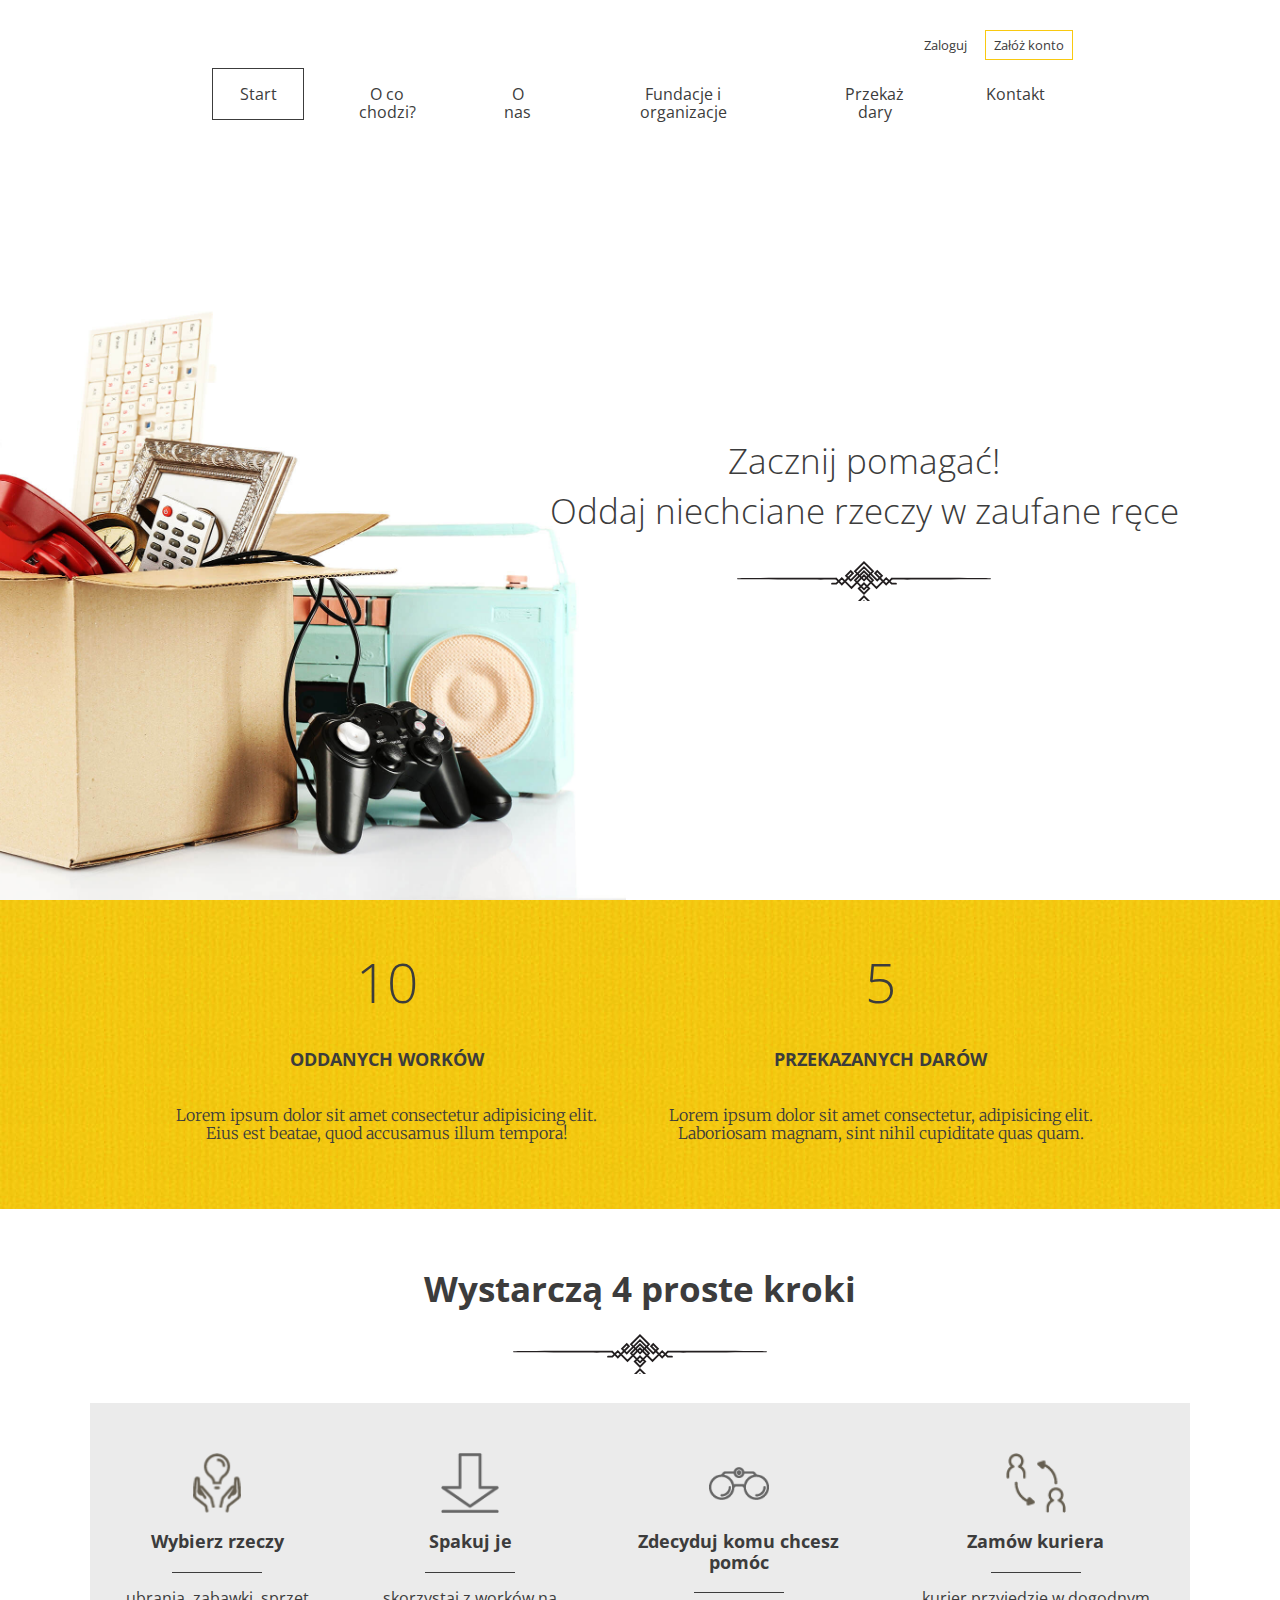
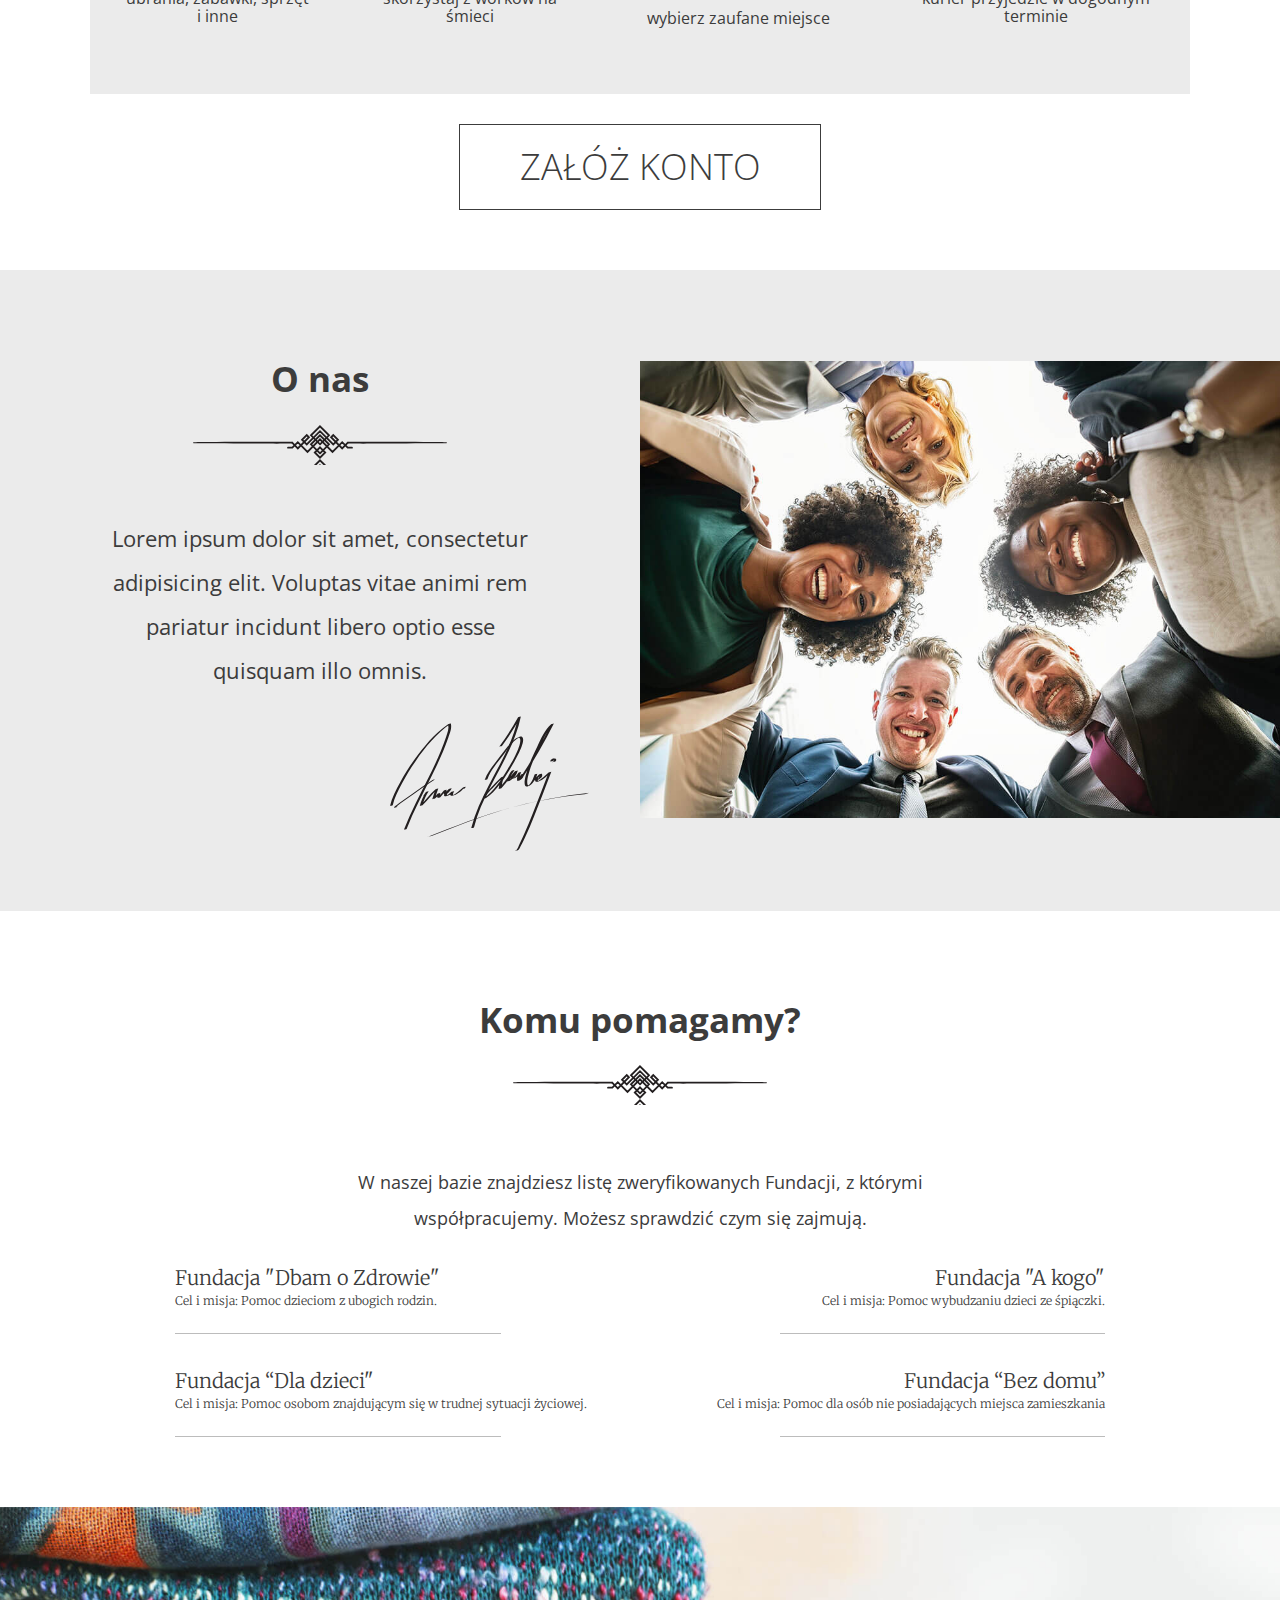
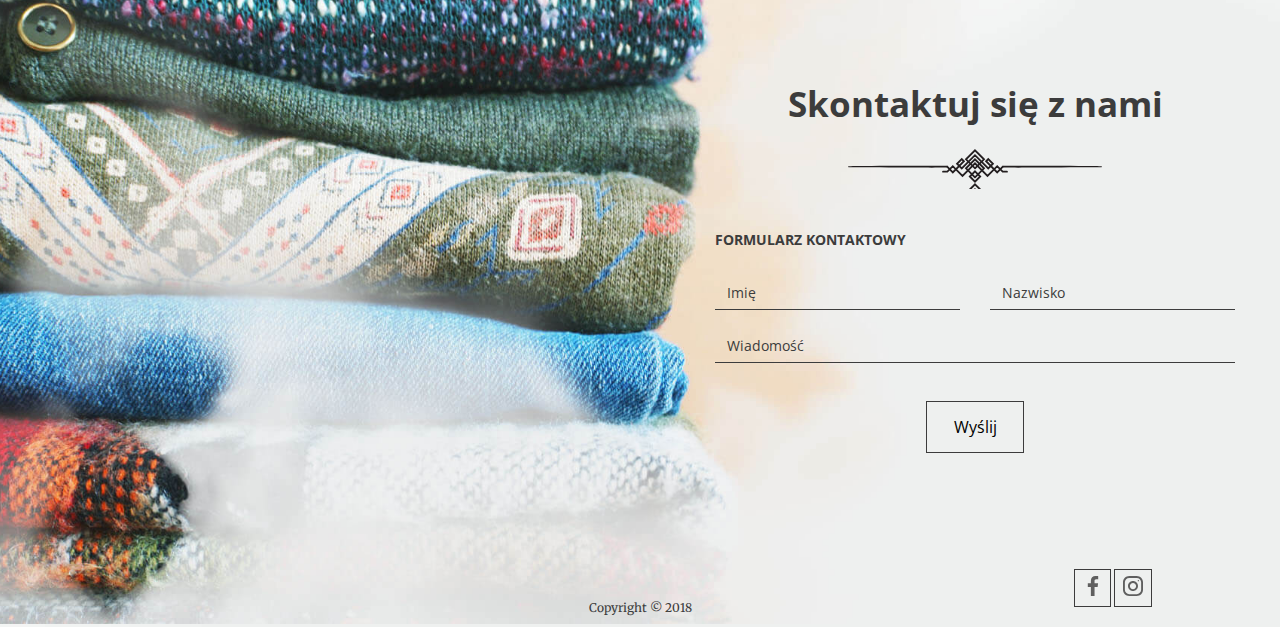
<file: src/main/webapp/WEB-INF/index.html>
<!DOCTYPE html>
<html lang="pl">
  <head>
    <meta charset="UTF-8" />
    <meta name="viewport" content="width=device-width, initial-scale=1.0" />
    <meta http-equiv="X-UA-Compatible" content="ie=edge" />
    <title>Document</title>
    <link rel="stylesheet" href="../resources/css/style.css" />
  </head>
  <body>
    <header class="header--main-page">
      <nav class="container container--70">
        <ul class="nav--actions">
          <li><a href="" class="btn btn--small btn--without-border">Zaloguj</a></li>
          <li><a href="#" class="btn btn--small btn--highlighted">Załóż konto</a></li>
        </ul>

        <ul>
          <li><a href="" class="btn btn--without-border active">Start</a></li>
          <li><a href="#steps" class="btn btn--without-border">O co chodzi?</a></li>
          <li><a href="#about-us" class="btn btn--without-border">O nas</a></li>
          <li><a href="#help" class="btn btn--without-border">Fundacje i organizacje</a></li>
          <li><a href="form.html" class="btn btn--without-border">Przekaż dary</a></li>
          <li><a href="#contact" class="btn btn--without-border">Kontakt</a></li>
        </ul>
      </nav>

      <div class="slogan container container--90">
        <div class="slogan--item">
          <h1>
            Zacznij pomagać!<br />
            Oddaj niechciane rzeczy w zaufane ręce
          </h1>
        </div>
      </div>
    </header>

    <section id="stats" class="stats">
      <div class="container container--85">
        <div class="stats--item">
          <em>10</em>
          <h3>Oddanych worków</h3>
          <p>Lorem ipsum dolor sit amet consectetur adipisicing elit. Eius est beatae, quod accusamus illum tempora!</p>
        </div>

        <div class="stats--item">
          <em>5</em>
          <h3>Przekazanych darów</h3>
          <p>Lorem ipsum dolor sit amet consectetur, adipisicing elit. Laboriosam magnam, sint nihil cupiditate quas quam.</p>
        </div>

      </div>
    </section>

    <section id="steps" class="steps">
      <h2>Wystarczą 4 proste kroki</h2>

      <div class="steps--container">
        <div class="steps--item">
          <span class="icon icon--hands"></span>
          <h3>Wybierz rzeczy</h3>
          <p>ubrania, zabawki, sprzęt i inne</p>
        </div>
        <div class="steps--item">
          <span class="icon icon--arrow"></span>
          <h3>Spakuj je</h3>
          <p>skorzystaj z worków na śmieci</p>
        </div>
        <div class="steps--item">
          <span class="icon icon--glasses"></span>
          <h3>Zdecyduj komu chcesz pomóc</h3>
          <p>wybierz zaufane miejsce</p>
        </div>
        <div class="steps--item">
          <span class="icon icon--courier"></span>
          <h3>Zamów kuriera</h3>
          <p>kurier przyjedzie w dogodnym terminie</p>
        </div>
      </div>

      <a href="#" class="btn btn--large">Załóż konto</a>
    </section>

    <section id="about-us" class="about-us">
      <div class="about-us--text">
        <h2>O nas</h2>
        <p>Lorem ipsum dolor sit amet, consectetur adipisicing elit. Voluptas vitae animi rem pariatur incidunt libero optio esse quisquam illo omnis.</p>
        <img src="../resources/images/signature.svg" class="about-us--text-signature" alt="Signature" />
      </div>
      <div class="about-us--image"><img src="../resources/images/about-us.jpg" alt="People in circle" /></div>
    </section>

    <section id="help" class="help">
      <h2>Komu pomagamy?</h2>

      <!-- SLIDE 1 -->
      <div class="help--slides active" data-id="1">
        <p>W naszej bazie znajdziesz listę zweryfikowanych Fundacji, z którymi współpracujemy.
          Możesz sprawdzić czym się zajmują.</p>

        <ul class="help--slides-items">
          <li>
            <div class="col">
              <div class="title">Fundacja "Dbam o Zdrowie"</div>
              <div class="subtitle">Cel i misja: Pomoc dzieciom z ubogich rodzin.</div>
            </div>

            <div class="col">
              <div class="title">Fundacja "A kogo"</div>
              <div class="subtitle">Cel i misja: Pomoc wybudzaniu dzieci ze śpiączki.</div>
            </div>
          </li>

          <li>
            <div class="col">
              <div class="title">Fundacja “Dla dzieci"</div>
              <div class="subtitle">Cel i misja: Pomoc osobom znajdującym się w trudnej sytuacji życiowej.</div>
            </div>
            <div class="col">
              <div class="title">Fundacja “Bez domu”</div>
              <div class="subtitle">Cel i misja: Pomoc dla osób nie posiadających miejsca zamieszkania</div>
            </div>

          </li>

        </ul>


      </div>

    </section>

    <footer>
      <div id="contact" class="contact">
        <h2>Skontaktuj się z nami</h2>
        <h3>Formularz kontaktowy</h3>
        <form class="form--contact">
          <div class="form-group form-group--50"><input type="text" name="name" placeholder="Imię" /></div>
          <div class="form-group form-group--50"><input type="text" name="surname" placeholder="Nazwisko" /></div>

          <div class="form-group"><textarea name="message" placeholder="Wiadomość" rows="1"></textarea></div>

          <button class="btn" type="submit">Wyślij</button>
        </form>
      </div>
      <div class="bottom-line">
        <span class="bottom-line--copy">Copyright &copy; 2018</span>
        <div class="bottom-line--icons">
          <a href="#" class="btn btn--small"><img src="../resources/images/icon-facebook.svg"/></a> <a href="#" class="btn btn--small"><img src="../resources/images/icon-instagram.svg"/></a>
        </div>
      </div>
    </footer>

    <script src="../resources/js/app.js"></script>
  </body>
</html>
</file>
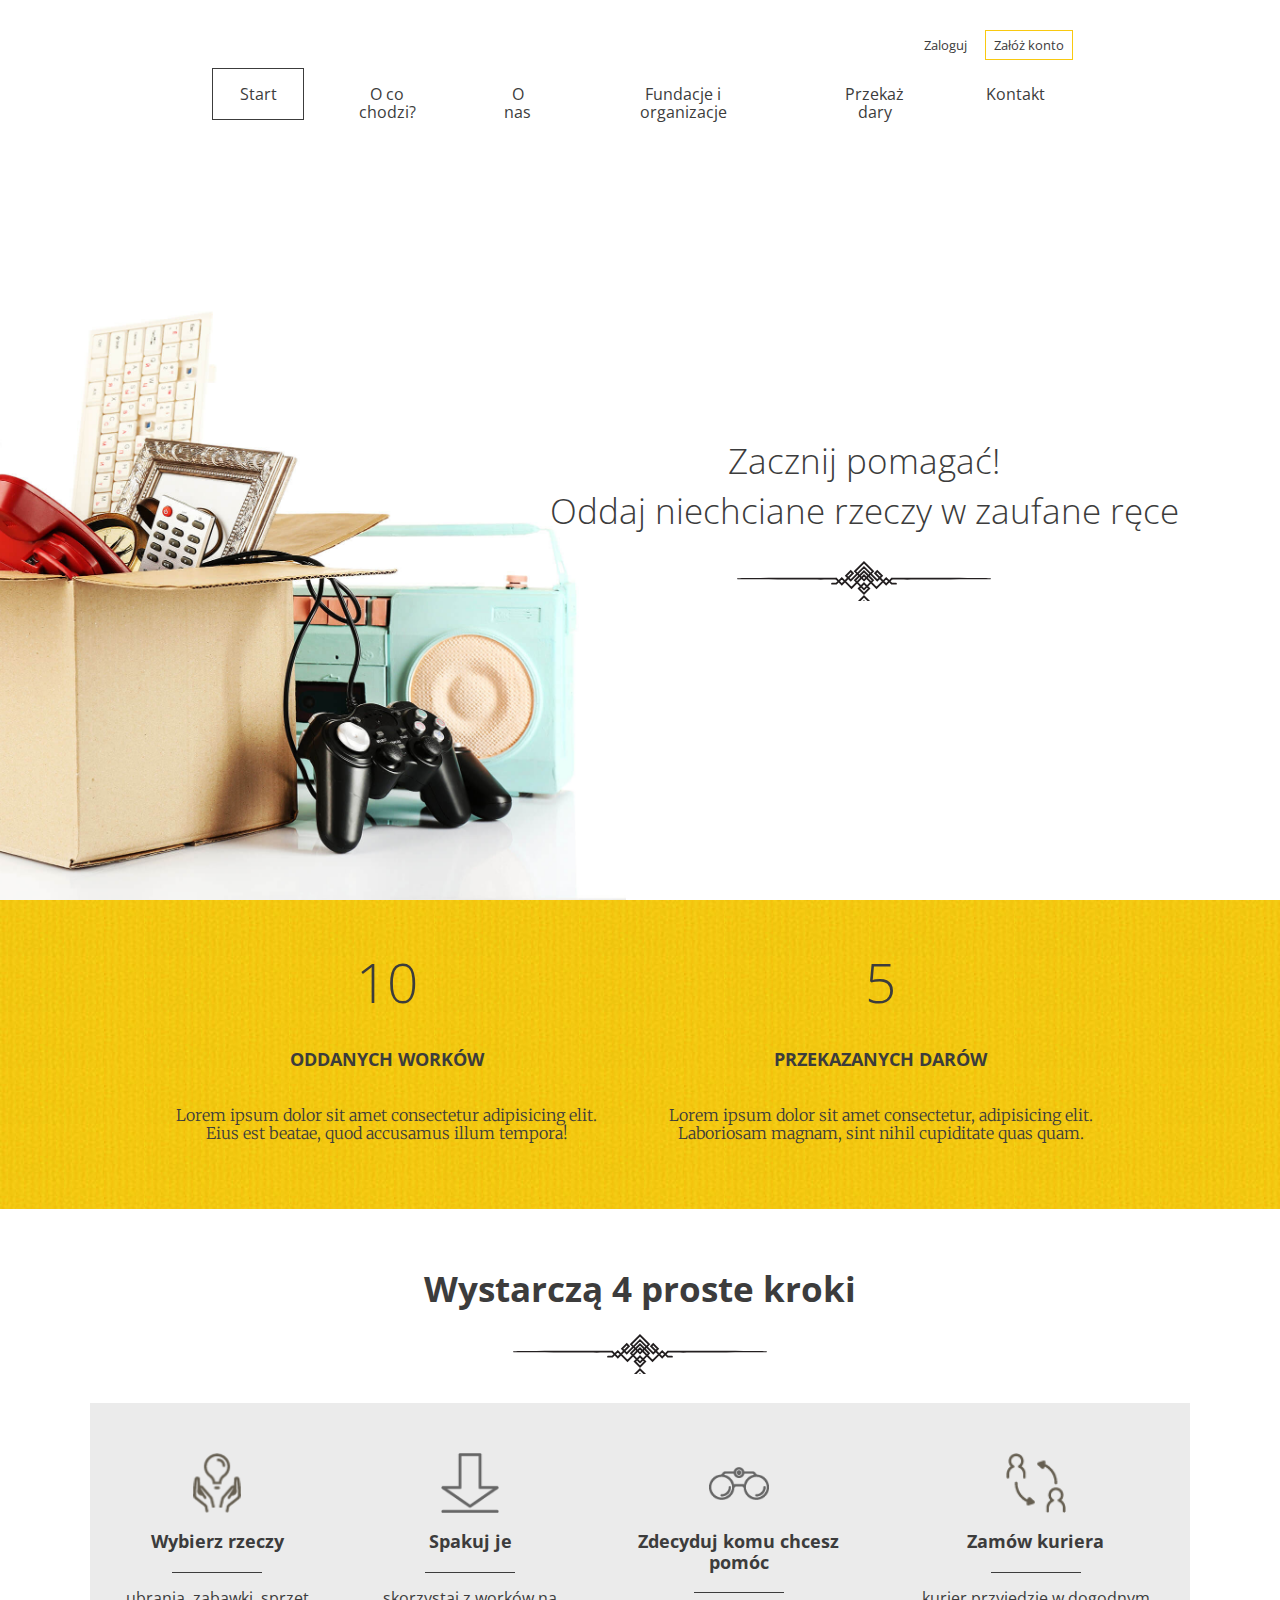
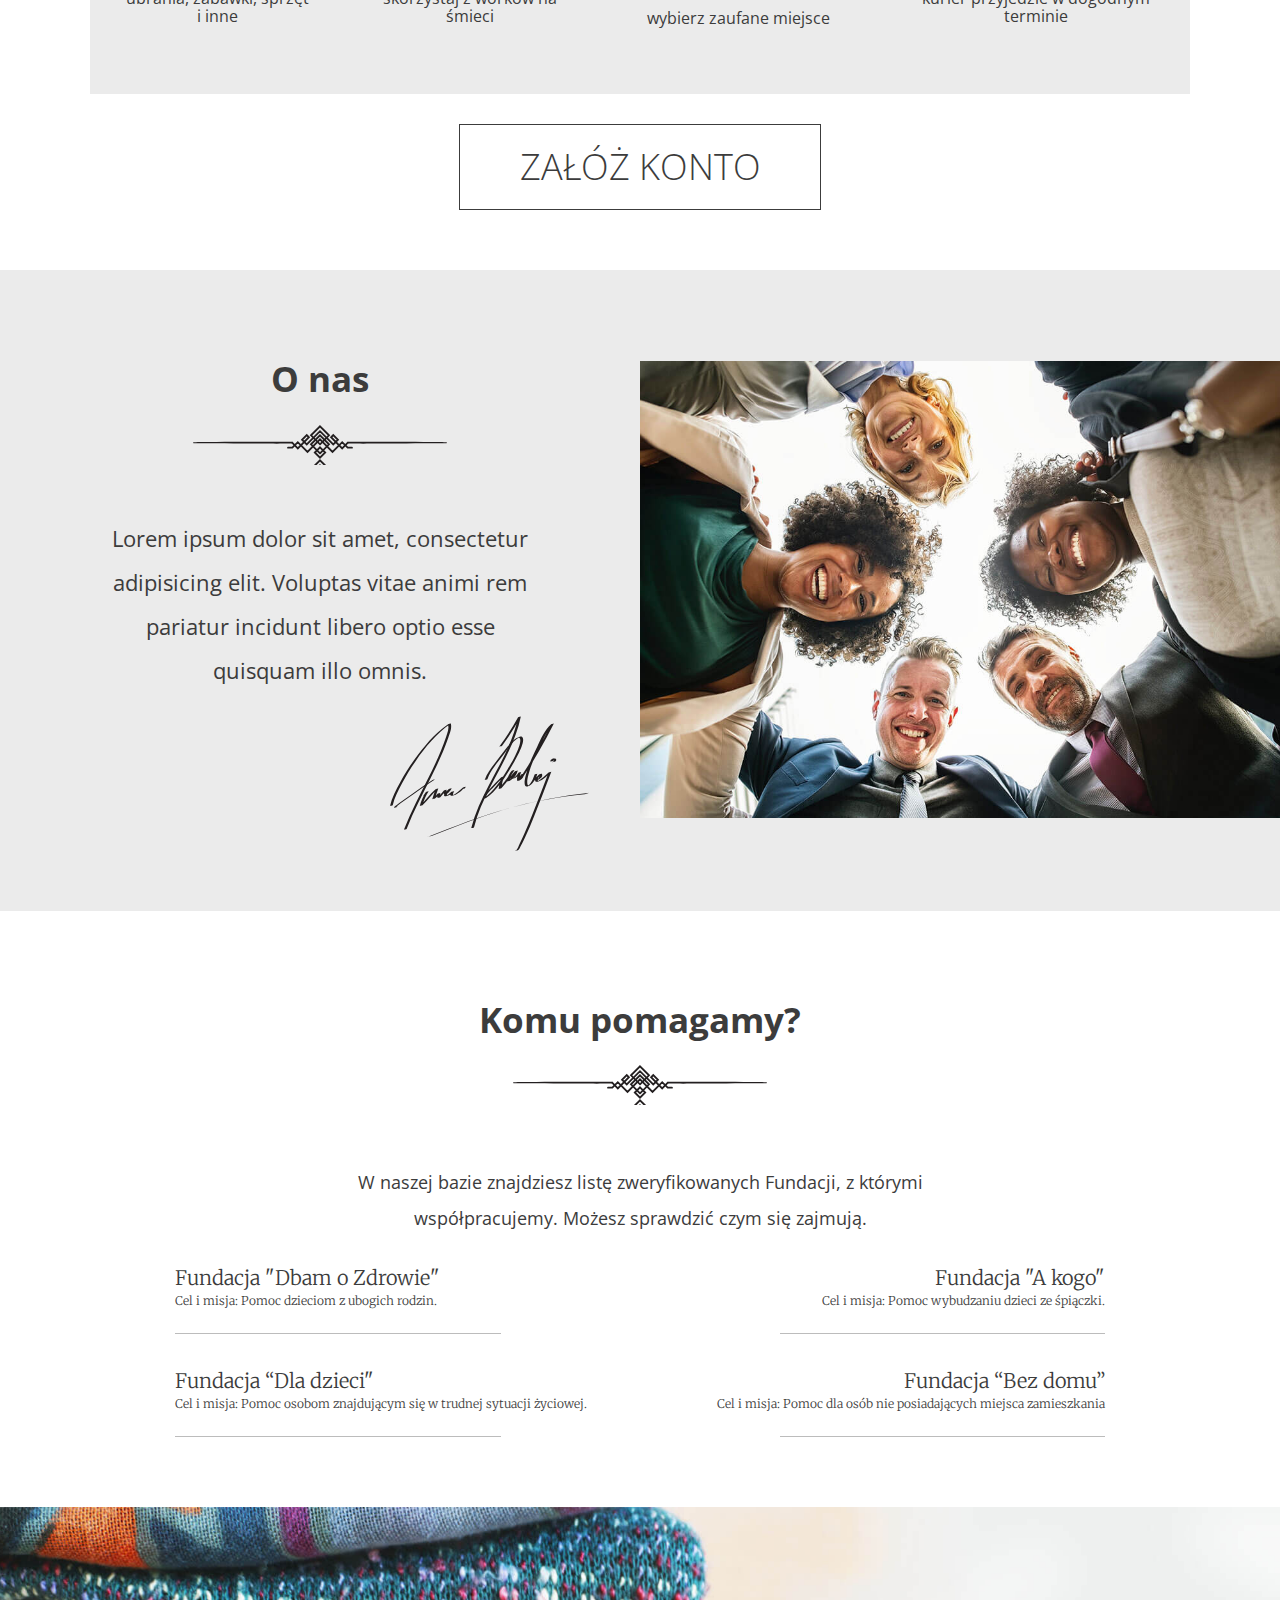
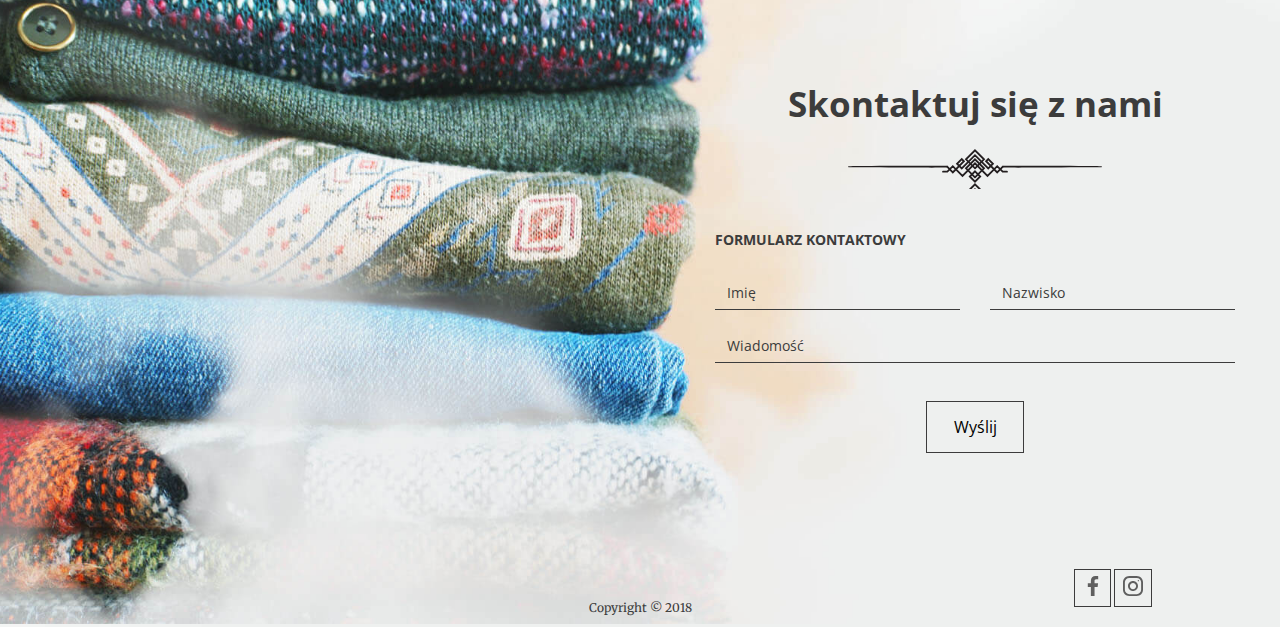
<file: src/main/resources/static/html/index.html>
<!DOCTYPE html>
<html lang="pl">
  <head>
    <meta charset="UTF-8" />
    <meta name="viewport" content="width=device-width, initial-scale=1.0" />
    <meta http-equiv="X-UA-Compatible" content="ie=edge" />
    <title>Document</title>
    <link rel="stylesheet" href="../../../webapp/resources/css/style.css" />
  </head>
  <body>
    <header class="header--main-page">
      <nav class="container container--70">
        <ul class="nav--actions">
          <li><a href="" class="btn btn--small btn--without-border">Zaloguj</a></li>
          <li><a href="#" class="btn btn--small btn--highlighted">Załóż konto</a></li>
        </ul>

        <ul>
          <li><a href="" class="btn btn--without-border active">Start</a></li>
          <li><a href="#steps" class="btn btn--without-border">O co chodzi?</a></li>
          <li><a href="#about-us" class="btn btn--without-border">O nas</a></li>
          <li><a href="#help" class="btn btn--without-border">Fundacje i organizacje</a></li>
          <li><a href="form.html" class="btn btn--without-border">Przekaż dary</a></li>
          <li><a href="#contact" class="btn btn--without-border">Kontakt</a></li>
        </ul>
      </nav>

      <div class="slogan container container--90">
        <div class="slogan--item">
          <h1>
            Zacznij pomagać!<br />
            Oddaj niechciane rzeczy w zaufane ręce
          </h1>
        </div>
      </div>
    </header>

    <section id="stats" class="stats">
      <div class="container container--85">
        <div class="stats--item">
          <em>10</em>
          <h3>Oddanych worków</h3>
          <p>Lorem ipsum dolor sit amet consectetur adipisicing elit. Eius est beatae, quod accusamus illum tempora!</p>
        </div>

        <div class="stats--item">
          <em>5</em>
          <h3>Przekazanych darów</h3>
          <p>Lorem ipsum dolor sit amet consectetur, adipisicing elit. Laboriosam magnam, sint nihil cupiditate quas quam.</p>
        </div>

      </div>
    </section>

    <section id="steps" class="steps">
      <h2>Wystarczą 4 proste kroki</h2>

      <div class="steps--container">
        <div class="steps--item">
          <span class="icon icon--hands"></span>
          <h3>Wybierz rzeczy</h3>
          <p>ubrania, zabawki, sprzęt i inne</p>
        </div>
        <div class="steps--item">
          <span class="icon icon--arrow"></span>
          <h3>Spakuj je</h3>
          <p>skorzystaj z worków na śmieci</p>
        </div>
        <div class="steps--item">
          <span class="icon icon--glasses"></span>
          <h3>Zdecyduj komu chcesz pomóc</h3>
          <p>wybierz zaufane miejsce</p>
        </div>
        <div class="steps--item">
          <span class="icon icon--courier"></span>
          <h3>Zamów kuriera</h3>
          <p>kurier przyjedzie w dogodnym terminie</p>
        </div>
      </div>

      <a href="#" class="btn btn--large">Załóż konto</a>
    </section>

    <section id="about-us" class="about-us">
      <div class="about-us--text">
        <h2>O nas</h2>
        <p>Lorem ipsum dolor sit amet, consectetur adipisicing elit. Voluptas vitae animi rem pariatur incidunt libero optio esse quisquam illo omnis.</p>
        <img src="../../../webapp/resources/images/signature.svg" class="about-us--text-signature" alt="Signature" />
      </div>
      <div class="about-us--image"><img src="../../../webapp/resources/images/about-us.jpg" alt="People in circle" /></div>
    </section>

    <section id="help" class="help">
      <h2>Komu pomagamy?</h2>

      <!-- SLIDE 1 -->
      <div class="help--slides active" data-id="1">
        <p>W naszej bazie znajdziesz listę zweryfikowanych Fundacji, z którymi współpracujemy.
          Możesz sprawdzić czym się zajmują.</p>

        <ul class="help--slides-items">
          <li>
            <div class="col">
              <div class="title">Fundacja "Dbam o Zdrowie"</div>
              <div class="subtitle">Cel i misja: Pomoc dzieciom z ubogich rodzin.</div>
            </div>

            <div class="col">
              <div class="title">Fundacja "A kogo"</div>
              <div class="subtitle">Cel i misja: Pomoc wybudzaniu dzieci ze śpiączki.</div>
            </div>
          </li>

          <li>
            <div class="col">
              <div class="title">Fundacja “Dla dzieci"</div>
              <div class="subtitle">Cel i misja: Pomoc osobom znajdującym się w trudnej sytuacji życiowej.</div>
            </div>
            <div class="col">
              <div class="title">Fundacja “Bez domu”</div>
              <div class="subtitle">Cel i misja: Pomoc dla osób nie posiadających miejsca zamieszkania</div>
            </div>

          </li>

        </ul>


      </div>

    </section>

    <footer>
      <div id="contact" class="contact">
        <h2>Skontaktuj się z nami</h2>
        <h3>Formularz kontaktowy</h3>
        <form class="form--contact">
          <div class="form-group form-group--50"><input type="text" name="name" placeholder="Imię" /></div>
          <div class="form-group form-group--50"><input type="text" name="surname" placeholder="Nazwisko" /></div>

          <div class="form-group"><textarea name="message" placeholder="Wiadomość" rows="1"></textarea></div>

          <button class="btn" type="submit">Wyślij</button>
        </form>
      </div>
      <div class="bottom-line">
        <span class="bottom-line--copy">Copyright &copy; 2018</span>
        <div class="bottom-line--icons">
          <a href="#" class="btn btn--small"><img src="../../../webapp/resources/images/icon-facebook.svg"/></a> <a href="#" class="btn btn--small"><img src="../../../webapp/resources/images/icon-instagram.svg"/></a>
        </div>
      </div>
    </footer>

    <script src="../../../webapp/resources/js/app.js"></script>
  </body>
</html>
</file>
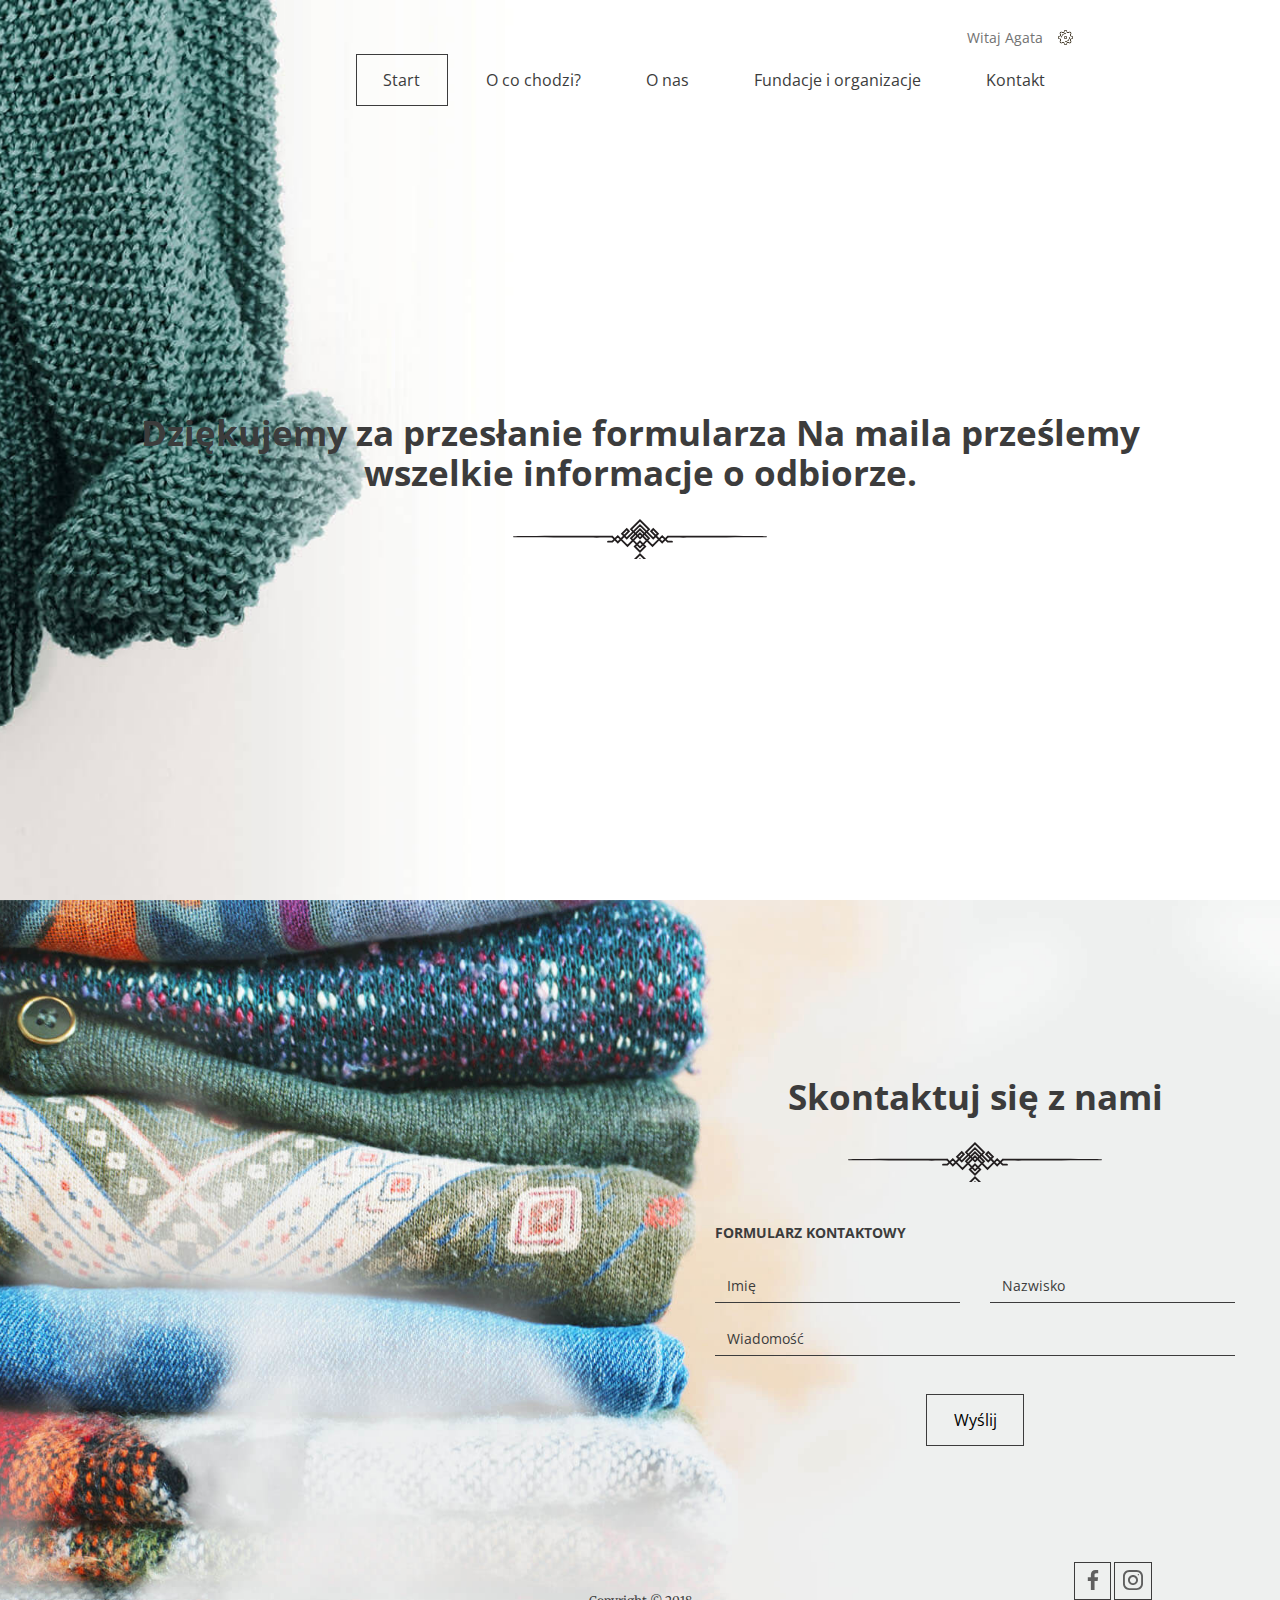
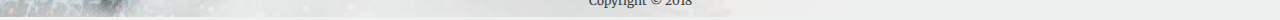
<file: src/main/webapp/WEB-INF/form-confirmation.html>
<!DOCTYPE html>
<html lang="pl">
  <head>
    <meta charset="UTF-8" />
    <meta name="viewport" content="width=device-width, initial-scale=1.0" />
    <meta http-equiv="X-UA-Compatible" content="ie=edge" />
    <title>Document</title>
    <link rel="stylesheet" href="../resources/css/style.css" />
  </head>
  <body>
    <header class="header--form-page">
      <nav class="container container--70">
        <ul class="nav--actions">
          <li class="logged-user">
            Witaj Agata
            <ul class="dropdown">
              <li><a href="#">Profil</a></li>
              <li><a href="#">Moje zbiórki</a></li>
              <li><a href="#">Wyloguj</a></li>
            </ul>
          </li>
        </ul>

        <ul>
          <li><a href="index.html" class="btn btn--without-border active">Start</a></li>
          <li><a href="index.html#steps" class="btn btn--without-border">O co chodzi?</a></li>
          <li><a href="index.html#about-us" class="btn btn--without-border">O nas</a></li>
          <li><a href="index.html#help" class="btn btn--without-border">Fundacje i organizacje</a></li>
          <li><a href="index.html#contact" class="btn btn--without-border">Kontakt</a></li>
        </ul>
      </nav>

      <div class="slogan container container--90">
          <h2>
            Dziękujemy za przesłanie formularza Na maila prześlemy wszelkie
            informacje o odbiorze.
          </h2>
      </div>
    </header>

    <footer>
      <div class="contact">
        <h2>Skontaktuj się z nami</h2>
        <h3>Formularz kontaktowy</h3>
        <form class="form--contact">
          <div class="form-group form-group--50">
            <input type="text" name="name" placeholder="Imię" />
          </div>
          <div class="form-group form-group--50">
            <input type="text" name="surname" placeholder="Nazwisko" />
          </div>

          <div class="form-group">
            <textarea
              name="message"
              placeholder="Wiadomość"
              rows="1"
            ></textarea>
          </div>

          <button class="btn" type="submit">Wyślij</button>
        </form>
      </div>
      <div class="bottom-line">
        <span class="bottom-line--copy">Copyright &copy; 2018</span>
        <div class="bottom-line--icons">
          <a href="#" class="btn btn--small"
            ><img src="../resources/images/icon-facebook.svg"
          /></a>
          <a href="#" class="btn btn--small"
            ><img src="../resources/images/icon-instagram.svg"
          /></a>
        </div>
      </div>
    </footer>

    <script src="../resources/js/app.js"></script>
  </body>
</html>
</file>
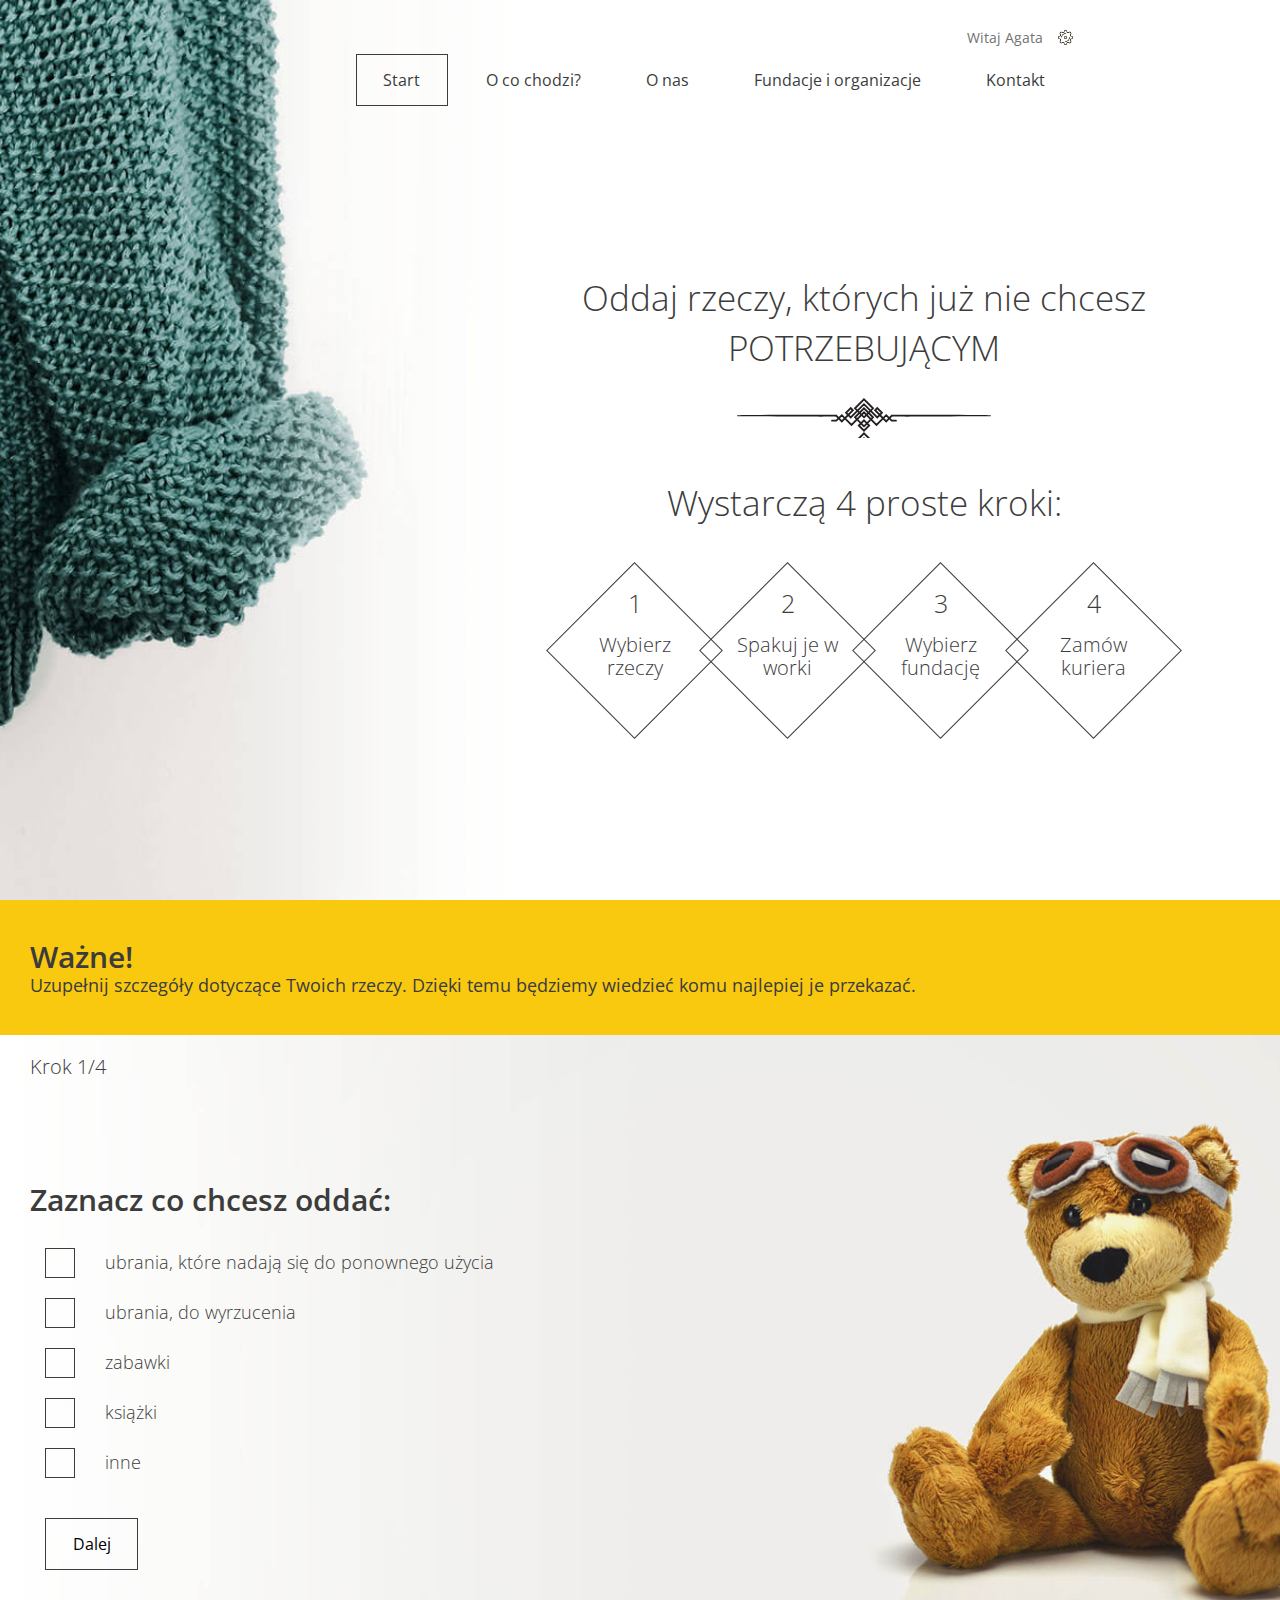
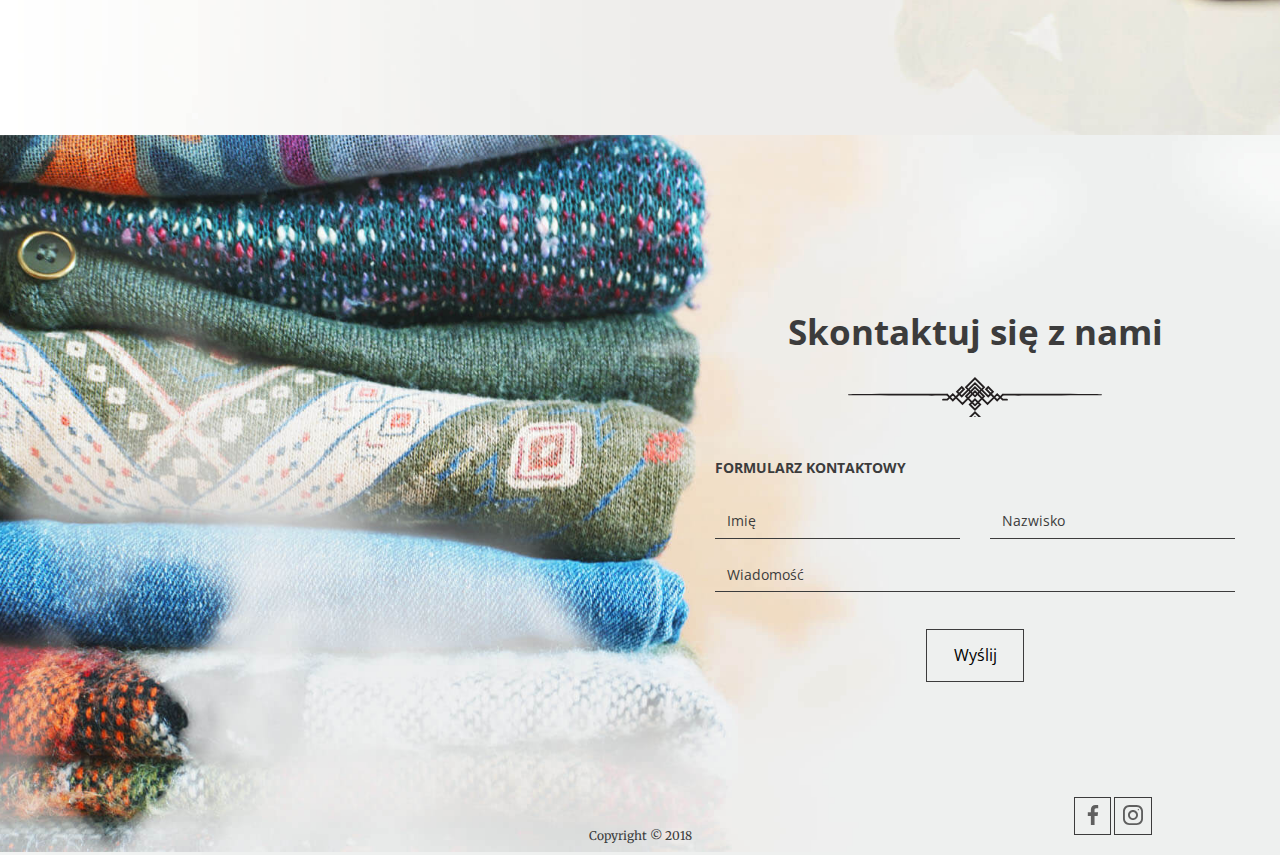
<file: src/main/webapp/WEB-INF/form.html>
<!DOCTYPE html>
<html lang="pl">
  <head>
    <meta charset="UTF-8" />
    <meta name="viewport" content="width=device-width, initial-scale=1.0" />
    <meta http-equiv="X-UA-Compatible" content="ie=edge" />
    <title>Document</title>
    <link rel="stylesheet" href="../resources/css/style.css" />
  </head>
  <body>
    <header class="header--form-page">
      <nav class="container container--70">
        <ul class="nav--actions">
          <li class="logged-user">
            Witaj Agata
            <ul class="dropdown">
              <li><a href="#">Profil</a></li>
              <li><a href="#">Moje zbiórki</a></li>
              <li><a href="#">Wyloguj</a></li>
            </ul>
          </li>
        </ul>

        <ul>
          <li><a href="index.html" class="btn btn--without-border active">Start</a></li>
          <li><a href="index.html#steps" class="btn btn--without-border">O co chodzi?</a></li>
          <li><a href="index.html#about-us" class="btn btn--without-border">O nas</a></li>
          <li><a href="index.html#help" class="btn btn--without-border">Fundacje i organizacje</a></li>
          <li><a href="index.html#contact" class="btn btn--without-border">Kontakt</a></li>
        </ul>
      </nav>

      <div class="slogan container container--90">
        <div class="slogan--item">
          <h1>
            Oddaj rzeczy, których już nie chcesz<br />
            <span class="uppercase">potrzebującym</span>
          </h1>

          <div class="slogan--steps">
            <div class="slogan--steps-title">Wystarczą 4 proste kroki:</div>
            <ul class="slogan--steps-boxes">
              <li>
                <div><em>1</em><span>Wybierz rzeczy</span></div>
              </li>
              <li>
                <div><em>2</em><span>Spakuj je w worki</span></div>
              </li>
              <li>
                <div><em>3</em><span>Wybierz fundację</span></div>
              </li>
              <li>
                <div><em>4</em><span>Zamów kuriera</span></div>
              </li>
            </ul>
          </div>
        </div>
      </div>
    </header>

    <section class="form--steps">
      <div class="form--steps-instructions">
        <div class="form--steps-container">
          <h3>Ważne!</h3>
          <p data-step="1" class="active">
            Uzupełnij szczegóły dotyczące Twoich rzeczy. Dzięki temu będziemy
            wiedzieć komu najlepiej je przekazać.
          </p>
          <p data-step="2">
            Uzupełnij szczegóły dotyczące Twoich rzeczy. Dzięki temu będziemy
            wiedzieć komu najlepiej je przekazać.
          </p>
          <p data-step="3">
           Wybierz jedną, do
            której trafi Twoja przesyłka.
          </p>
          <p data-step="4">Podaj adres oraz termin odbioru rzeczy.</p>
        </div>
      </div>

      <div class="form--steps-container">
        <div class="form--steps-counter">Krok <span>1</span>/4</div>

        <form action="form-confirmation.html" method="post">
          <!-- STEP 1: class .active is switching steps -->
          <div data-step="1" class="active">
            <h3>Zaznacz co chcesz oddać:</h3>

            <div class="form-group form-group--checkbox">
              <label>
                <input
                  type="checkbox"
                  name="categories"
                  value="clothes-to-use"
                />
                <span class="checkbox"></span>
                <span class="description"
                  >ubrania, które nadają się do ponownego użycia</span
                >
              </label>
            </div>

            <div class="form-group form-group--checkbox">
              <label>
                <input
                  type="checkbox"
                  name="categories"
                  value="clothes-useless"
                />
                <span class="checkbox"></span>
                <span class="description">ubrania, do wyrzucenia</span>
              </label>
            </div>

            <div class="form-group form-group--checkbox">
              <label>
                <input type="checkbox" name="categories" value="toys" />
                <span class="checkbox"></span>
                <span class="description">zabawki</span>
              </label>
            </div>

            <div class="form-group form-group--checkbox">
              <label>
                <input type="checkbox" name="categories" value="books" />
                <span class="checkbox"></span>
                <span class="description">książki</span>
              </label>
            </div>

            <div class="form-group form-group--checkbox">
              <label>
                <input type="checkbox" name="categories" value="other" />
                <span class="checkbox"></span>
                <span class="description">inne</span>
              </label>
            </div>

            <div class="form-group form-group--buttons">
              <button type="button" class="btn next-step">Dalej</button>
            </div>
          </div>

          <!-- STEP 2 -->
          <div data-step="2">
            <h3>Podaj liczbę 60l worków, w które spakowałeś/aś rzeczy:</h3>

            <div class="form-group form-group--inline">
              <label>
                Liczba 60l worków:
                <input type="number" name="bags" step="1" min="1" />
              </label>
            </div>

            <div class="form-group form-group--buttons">
              <button type="button" class="btn prev-step">Wstecz</button>
              <button type="button" class="btn next-step">Dalej</button>
            </div>
          </div>



          <!-- STEP 4 -->
          <div data-step="3">
            <h3>Wybierz organizacje, której chcesz pomóc:</h3>

            <div class="form-group form-group--checkbox">
              <label>
                <input type="radio" name="organization" value="old" />
                <span class="checkbox radio"></span>
                <span class="description">
                  <div class="title">Fundacja “Bez domu”</div>
                  <div class="subtitle">
                    Cel i misja: Pomoc dla osób nie posiadających miejsca
                    zamieszkania
                  </div>
                </span>
              </label>
            </div>

            <div class="form-group form-group--checkbox">
              <label>
                <input type="radio" name="organization" value="old" />
                <span class="checkbox radio"></span>
                <span class="description">
                  <div class="title">Fundacja “Dla dzieci"</div>
                  <div class="subtitle">
                    Cel i misja: Pomoc osobom znajdującym się w trudnej sytuacji
                    życiowej.
                  </div>
                </span>
              </label>
            </div>

            <div class="form-group form-group--buttons">
              <button type="button" class="btn prev-step">Wstecz</button>
              <button type="button" class="btn next-step">Dalej</button>
            </div>
          </div>

          <!-- STEP 5 -->
          <div data-step="4">
            <h3>Podaj adres oraz termin odbioru rzecz przez kuriera:</h3>

            <div class="form-section form-section--columns">
              <div class="form-section--column">
                <h4>Adres odbioru</h4>
                <div class="form-group form-group--inline">
                  <label> Ulica <input type="text" name="address" /> </label>
                </div>

                <div class="form-group form-group--inline">
                  <label> Miasto <input type="text" name="city" /> </label>
                </div>

                <div class="form-group form-group--inline">
                  <label>
                    Kod pocztowy <input type="text" name="postcode" />
                  </label>
                </div>

                <div class="form-group form-group--inline">
                  <label>
                    Numer telefonu <input type="phone" name="phone" />
                  </label>
                </div>
              </div>

              <div class="form-section--column">
                <h4>Termin odbioru</h4>
                <div class="form-group form-group--inline">
                  <label> Data <input type="date" name="data" /> </label>
                </div>

                <div class="form-group form-group--inline">
                  <label> Godzina <input type="time" name="time" /> </label>
                </div>

                <div class="form-group form-group--inline">
                  <label>
                    Uwagi dla kuriera
                    <textarea name="more_info" rows="5"></textarea>
                  </label>
                </div>
              </div>
            </div>
            <div class="form-group form-group--buttons">
              <button type="button" class="btn prev-step">Wstecz</button>
              <button type="button" class="btn next-step">Dalej</button>
            </div>
          </div>

          <!-- STEP 6 -->
          <div data-step="5">
            <h3>Podsumowanie Twojej darowizny</h3>

            <div class="summary">
              <div class="form-section">
                <h4>Oddajesz:</h4>
                <ul>
                  <li>
                    <span class="icon icon-bag"></span>
                    <span class="summary--text"
                      >4 worki ubrań w dobrym stanie dla dzieci</span
                    >
                  </li>

                  <li>
                    <span class="icon icon-hand"></span>
                    <span class="summary--text"
                      >Dla fundacji "Mam marzenie" w Warszawie</span
                    >
                  </li>
                </ul>
              </div>

              <div class="form-section form-section--columns">
                <div class="form-section--column">
                  <h4>Adres odbioru:</h4>
                  <ul>
                    <li>Prosta 51</li>
                    <li>Warszawa</li>
                    <li>99-098</li>
                    <li>123 456 789</li>
                  </ul>
                </div>

                <div class="form-section--column">
                  <h4>Termin odbioru:</h4>
                  <ul>
                    <li>13/12/2018</li>
                    <li>15:40</li>
                    <li>Brak uwag</li>
                  </ul>
                </div>
              </div>
            </div>

            <div class="form-group form-group--buttons">
              <button type="button" class="btn prev-step">Wstecz</button>
              <button type="submit" class="btn">Potwierdzam</button>
            </div>
          </div>
        </form>
      </div>
    </section>

    <footer>
      <div class="contact">
        <h2>Skontaktuj się z nami</h2>
        <h3>Formularz kontaktowy</h3>
        <form class="form--contact">
          <div class="form-group form-group--50">
            <input type="text" name="name" placeholder="Imię" />
          </div>
          <div class="form-group form-group--50">
            <input type="text" name="surname" placeholder="Nazwisko" />
          </div>

          <div class="form-group">
            <textarea
              name="message"
              placeholder="Wiadomość"
              rows="1"
            ></textarea>
          </div>

          <button class="btn" type="submit">Wyślij</button>
        </form>
      </div>
      <div class="bottom-line">
        <span class="bottom-line--copy">Copyright &copy; 2018</span>
        <div class="bottom-line--icons">
          <a href="#" class="btn btn--small"
            ><img src="../resources/images/icon-facebook.svg"
          /></a>
          <a href="#" class="btn btn--small"
            ><img src="../resources/images/icon-instagram.svg"
          /></a>
        </div>
      </div>
    </footer>

    <script src="../resources/js/app.js"></script>
  </body>
</html>
</file>
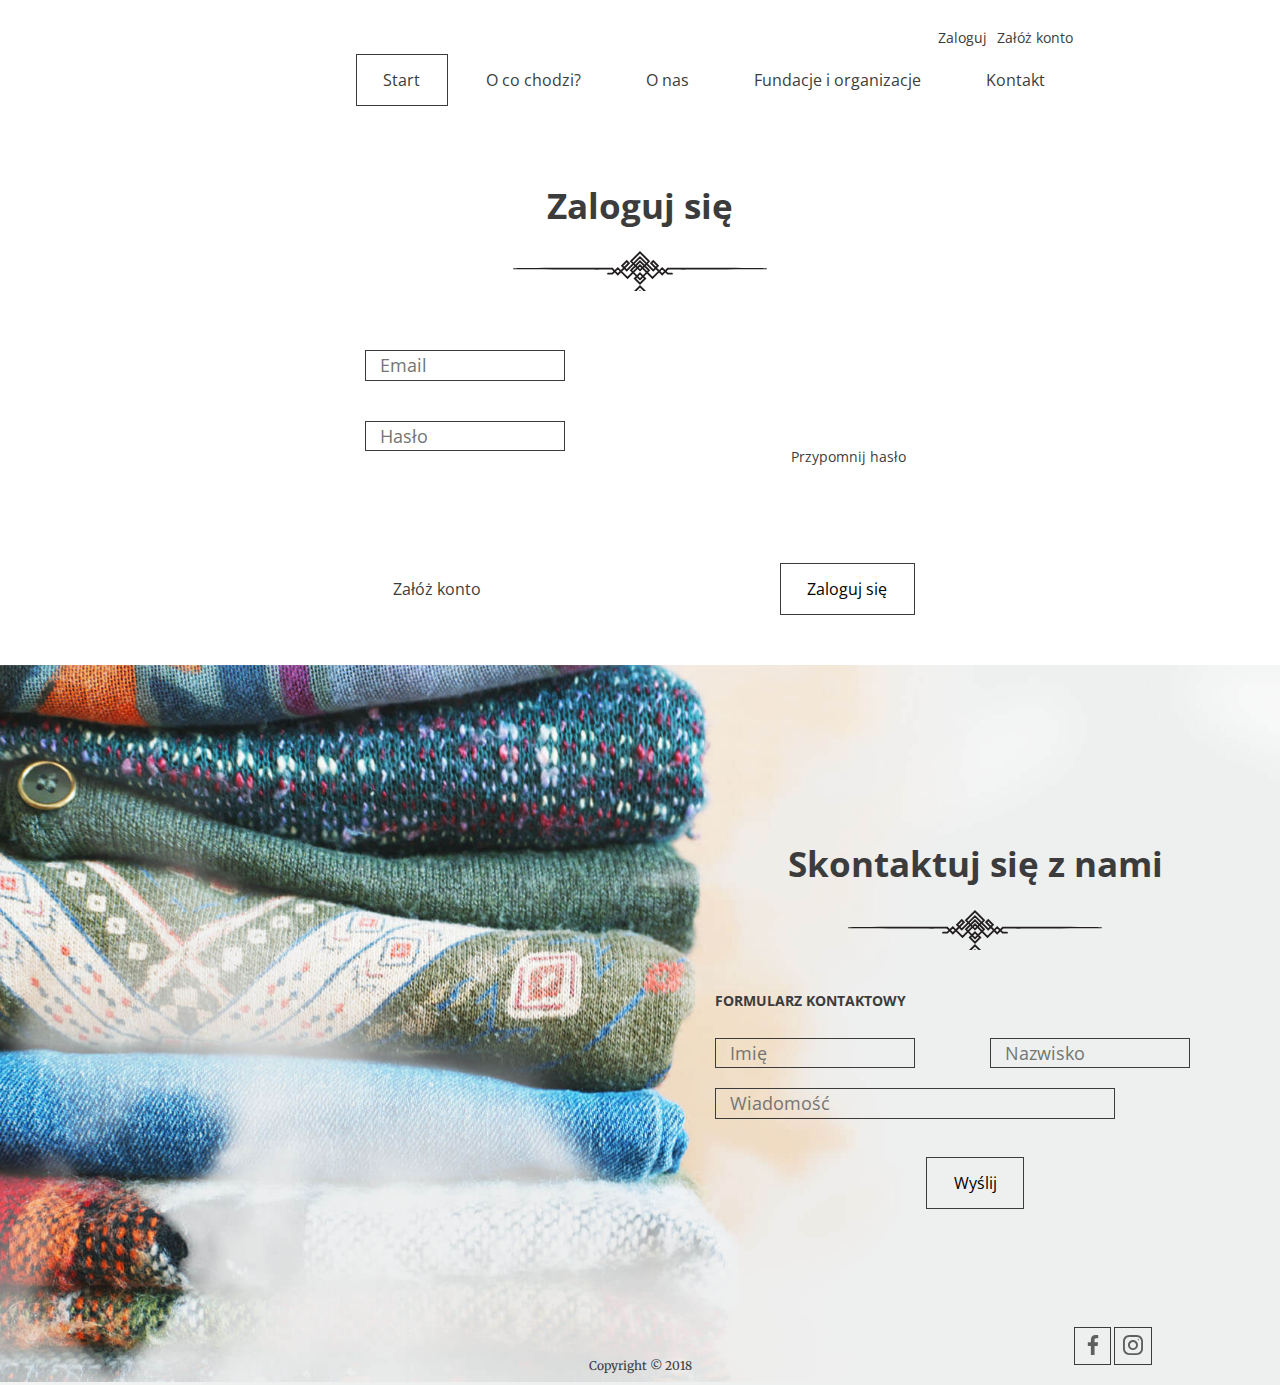
<file: src/main/webapp/WEB-INF/login.html>
<!DOCTYPE html>
<html lang="pl">
  <head>
    <meta charset="UTF-8" />
    <meta name="viewport" content="width=device-width, initial-scale=1.0" />
    <meta http-equiv="X-UA-Compatible" content="ie=edge" />
    <title>Document</title>
    <link rel="stylesheet" href="../resources/css/style.css" />
  </head>
  <body>
    <header>
      <nav class="container container--70">
        <ul class="nav--actions">
          <li><a href="#">Zaloguj</a></li>
          <li class="highlighted"><a href="#">Załóż konto</a></li>
        </ul>

        <ul>
          <li><a href="index.html" class="btn btn--without-border active">Start</a></li>
          <li><a href="index.html#steps" class="btn btn--without-border">O co chodzi?</a></li>
          <li><a href="index.html#about-us" class="btn btn--without-border">O nas</a></li>
          <li><a href="index.html#help" class="btn btn--without-border">Fundacje i organizacje</a></li>
          <li><a href="index.html#contact" class="btn btn--without-border">Kontakt</a></li>
        </ul>
      </nav>
    </header>

    <section class="login-page">
      <h2>Zaloguj się</h2>
      <form>
        <div class="form-group">
          <input type="email" name="email" placeholder="Email" />
        </div>
        <div class="form-group">
          <input type="password" name="password" placeholder="Hasło" />
          <a href="#" class="btn btn--small btn--without-border reset-password">Przypomnij hasło</a>
        </div>

        <div class="form-group form-group--buttons">
          <a href="#" class="btn btn--without-border">Załóż konto</a>      
          <button class="btn" type="submit">Zaloguj się</button> 
        </div>
      </form>
    </section>

    <footer>
        <div class="contact">
          <h2>Skontaktuj się z nami</h2>
          <h3>Formularz kontaktowy</h3>
          <form>
            <div class="form-group form-group--50">
              <input type="text" name="name" placeholder="Imię" />
            </div>
            <div class="form-group form-group--50">
              <input type="text" name="surname" placeholder="Nazwisko" />
            </div>
  
            <div class="form-group">
              <textarea name="message" placeholder="Wiadomość" rows="1"></textarea>
            </div>
  
            <button class="btn" type="submit">Wyślij</button> 
          </form>
        </div>
        <div class="bottom-line">
          <span class="bottom-line--copy">Copyright &copy; 2018</span>
          <div class="bottom-line--icons">
            <a href="#" class="btn btn--small"><img src="../resources/images/icon-facebook.svg"/></a>
            <a href="#" class="btn btn--small"><img src="../resources/images/icon-instagram.svg"/></a>
          </div>
        </div>
      </footer>
  </body>
</html>
</file>
<file: src/main/webapp/resources/css/style.css>
@import url("https://fonts.googleapis.com/css?family=Merriweather:300,300i,400|Open+Sans:300,400,600&subset=latin-ext");
/*! normalize.css v8.0.1 | MIT License | github.com/necolas/normalize.css */
/* Document
   ========================================================================== */
/**
 * 1. Correct the line height in all browsers.
 * 2. Prevent adjustments of font size after orientation changes in iOS.
 */
/* line 11, scss/vendor/_normalize.scss */
html {
  line-height: 1.15;
  /* 1 */
  -webkit-text-size-adjust: 100%;
  /* 2 */
}

/* Sections
   ========================================================================== */
/**
 * Remove the margin in all browsers.
 */
/* line 23, scss/vendor/_normalize.scss */
body {
  margin: 0;
}

/**
 * Render the `main` element consistently in IE.
 */
/* line 31, scss/vendor/_normalize.scss */
main {
  display: block;
}

/**
 * Correct the font size and margin on `h1` elements within `section` and
 * `article` contexts in Chrome, Firefox, and Safari.
 */
/* line 40, scss/vendor/_normalize.scss */
h1 {
  font-size: 2em;
  margin: 0.67em 0;
}

/* Grouping content
   ========================================================================== */
/**
 * 1. Add the correct box sizing in Firefox.
 * 2. Show the overflow in Edge and IE.
 */
/* line 53, scss/vendor/_normalize.scss */
hr {
  -webkit-box-sizing: content-box;
          box-sizing: content-box;
  /* 1 */
  height: 0;
  /* 1 */
  overflow: visible;
  /* 2 */
}

/**
 * 1. Correct the inheritance and scaling of font size in all browsers.
 * 2. Correct the odd `em` font sizing in all browsers.
 */
/* line 64, scss/vendor/_normalize.scss */
pre {
  font-family: monospace, monospace;
  /* 1 */
  font-size: 1em;
  /* 2 */
}

/* Text-level semantics
   ========================================================================== */
/**
 * Remove the gray background on active links in IE 10.
 */
/* line 76, scss/vendor/_normalize.scss */
a {
  background-color: transparent;
}

/**
 * 1. Remove the bottom border in Chrome 57-
 * 2. Add the correct text decoration in Chrome, Edge, IE, Opera, and Safari.
 */
/* line 85, scss/vendor/_normalize.scss */
abbr[title] {
  border-bottom: none;
  /* 1 */
  text-decoration: underline;
  /* 2 */
  -webkit-text-decoration: underline dotted;
          text-decoration: underline dotted;
  /* 2 */
}

/**
 * Add the correct font weight in Chrome, Edge, and Safari.
 */
/* line 95, scss/vendor/_normalize.scss */
b,
strong {
  font-weight: bolder;
}

/**
 * 1. Correct the inheritance and scaling of font size in all browsers.
 * 2. Correct the odd `em` font sizing in all browsers.
 */
/* line 105, scss/vendor/_normalize.scss */
code,
kbd,
samp {
  font-family: monospace, monospace;
  /* 1 */
  font-size: 1em;
  /* 2 */
}

/**
 * Add the correct font size in all browsers.
 */
/* line 116, scss/vendor/_normalize.scss */
small {
  font-size: 80%;
}

/**
 * Prevent `sub` and `sup` elements from affecting the line height in
 * all browsers.
 */
/* line 125, scss/vendor/_normalize.scss */
sub,
sup {
  font-size: 75%;
  line-height: 0;
  position: relative;
  vertical-align: baseline;
}

/* line 133, scss/vendor/_normalize.scss */
sub {
  bottom: -0.25em;
}

/* line 137, scss/vendor/_normalize.scss */
sup {
  top: -0.5em;
}

/* Embedded content
   ========================================================================== */
/**
 * Remove the border on images inside links in IE 10.
 */
/* line 148, scss/vendor/_normalize.scss */
img {
  border-style: none;
}

/* Forms
   ========================================================================== */
/**
 * 1. Change the font styles in all browsers.
 * 2. Remove the margin in Firefox and Safari.
 */
/* line 160, scss/vendor/_normalize.scss */
button,
input,
optgroup,
select,
textarea {
  font-family: inherit;
  /* 1 */
  font-size: 100%;
  /* 1 */
  line-height: 1.15;
  /* 1 */
  margin: 0;
  /* 2 */
}

/**
 * Show the overflow in IE.
 * 1. Show the overflow in Edge.
 */
/* line 176, scss/vendor/_normalize.scss */
button,
input {
  /* 1 */
  overflow: visible;
}

/**
 * Remove the inheritance of text transform in Edge, Firefox, and IE.
 * 1. Remove the inheritance of text transform in Firefox.
 */
/* line 186, scss/vendor/_normalize.scss */
button,
select {
  /* 1 */
  text-transform: none;
}

/**
 * Correct the inability to style clickable types in iOS and Safari.
 */
/* line 195, scss/vendor/_normalize.scss */
button,
[type="button"],
[type="reset"],
[type="submit"] {
  -webkit-appearance: button;
}

/**
 * Remove the inner border and padding in Firefox.
 */
/* line 206, scss/vendor/_normalize.scss */
button::-moz-focus-inner,
[type="button"]::-moz-focus-inner,
[type="reset"]::-moz-focus-inner,
[type="submit"]::-moz-focus-inner {
  border-style: none;
  padding: 0;
}

/**
 * Restore the focus styles unset by the previous rule.
 */
/* line 218, scss/vendor/_normalize.scss */
button:-moz-focusring,
[type="button"]:-moz-focusring,
[type="reset"]:-moz-focusring,
[type="submit"]:-moz-focusring {
  outline: 1px dotted ButtonText;
}

/**
 * Correct the padding in Firefox.
 */
/* line 229, scss/vendor/_normalize.scss */
fieldset {
  padding: 0.35em 0.75em 0.625em;
}

/**
 * 1. Correct the text wrapping in Edge and IE.
 * 2. Correct the color inheritance from `fieldset` elements in IE.
 * 3. Remove the padding so developers are not caught out when they zero out
 *    `fieldset` elements in all browsers.
 */
/* line 240, scss/vendor/_normalize.scss */
legend {
  -webkit-box-sizing: border-box;
          box-sizing: border-box;
  /* 1 */
  color: inherit;
  /* 2 */
  display: table;
  /* 1 */
  max-width: 100%;
  /* 1 */
  padding: 0;
  /* 3 */
  white-space: normal;
  /* 1 */
}

/**
 * Add the correct vertical alignment in Chrome, Firefox, and Opera.
 */
/* line 253, scss/vendor/_normalize.scss */
progress {
  vertical-align: baseline;
}

/**
 * Remove the default vertical scrollbar in IE 10+.
 */
/* line 261, scss/vendor/_normalize.scss */
textarea {
  overflow: auto;
}

/**
 * 1. Add the correct box sizing in IE 10.
 * 2. Remove the padding in IE 10.
 */
/* line 270, scss/vendor/_normalize.scss */
[type="checkbox"],
[type="radio"] {
  -webkit-box-sizing: border-box;
          box-sizing: border-box;
  /* 1 */
  padding: 0;
  /* 2 */
}

/**
 * Correct the cursor style of increment and decrement buttons in Chrome.
 */
/* line 280, scss/vendor/_normalize.scss */
[type="number"]::-webkit-inner-spin-button,
[type="number"]::-webkit-outer-spin-button {
  height: auto;
}

/**
 * 1. Correct the odd appearance in Chrome and Safari.
 * 2. Correct the outline style in Safari.
 */
/* line 290, scss/vendor/_normalize.scss */
[type="search"] {
  -webkit-appearance: textfield;
  /* 1 */
  outline-offset: -2px;
  /* 2 */
}

/**
 * Remove the inner padding in Chrome and Safari on macOS.
 */
/* line 299, scss/vendor/_normalize.scss */
[type="search"]::-webkit-search-decoration {
  -webkit-appearance: none;
}

/**
 * 1. Correct the inability to style clickable types in iOS and Safari.
 * 2. Change font properties to `inherit` in Safari.
 */
/* line 308, scss/vendor/_normalize.scss */
::-webkit-file-upload-button {
  -webkit-appearance: button;
  /* 1 */
  font: inherit;
  /* 2 */
}

/* Interactive
   ========================================================================== */
/*
 * Add the correct display in Edge, IE 10+, and Firefox.
 */
/* line 320, scss/vendor/_normalize.scss */
details {
  display: block;
}

/*
 * Add the correct display in all browsers.
 */
/* line 328, scss/vendor/_normalize.scss */
summary {
  display: list-item;
}

/* Misc
   ========================================================================== */
/**
 * Add the correct display in IE 10+.
 */
/* line 339, scss/vendor/_normalize.scss */
template {
  display: none;
}

/**
 * Add the correct display in IE 10.
 */
/* line 347, scss/vendor/_normalize.scss */
[hidden] {
  display: none;
}

/**
 * COLORS
 */
/**
 * TIME
 */
/**
 * SIZE
 */
/**
 * ICONS
 */
/* line 1, scss/modules/_base.scss */
* {
  -webkit-box-sizing: border-box;
          box-sizing: border-box;
}

/* line 5, scss/modules/_base.scss */
html {
  font-size: 62.5%;
}

/* line 9, scss/modules/_base.scss */
body {
  color: #3c3c3c;
  font-family: 'Open Sans', sans-serif;
  font-weight: 400;
  font-style: normal;
}

/* line 14, scss/modules/_base.scss */
a {
  text-decoration: none;
  color: #3c3c3c;
}

/* line 19, scss/modules/_base.scss */
h2 {
  text-align: center;
  font-size: 3.5rem;
}

/* line 20, scss/partials/_mixins.scss */
h2:after {
  content: "";
  display: block;
  width: 256px;
  height: 40px;
  background-image: url(../../../resources/static/images/decoration.svg);
  background-size: contain;
  margin-top: 25px;
  margin-left: calc(50% - 128px);
}

/* line 25, scss/modules/_base.scss */
.container {
  margin: 0 auto;
  padding: 0 15px;
}

/* line 30, scss/modules/_base.scss */
.container--70 {
  width: 70vw;
}

/* line 30, scss/modules/_base.scss */
.container--85 {
  width: 85vw;
}

/* line 30, scss/modules/_base.scss */
.container--90 {
  width: 90vw;
}

/* line 36, scss/modules/_base.scss */
.uppercase {
  text-transform: uppercase;
}

/* line 1, scss/modules/_buttons.scss */
.btn {
  display: inline-block;
  font-size: 1.6rem;
  padding: 1em 1.666em;
  border: 1px solid #3c3c3c;
  text-align: center;
  -webkit-transition: border-color 0.2s ease-in-out;
  -o-transition: border-color 0.2s ease-in-out;
  transition: border-color 0.2s ease-in-out;
  background: transparent;
  cursor: pointer;
}

/* line 12, scss/modules/_buttons.scss */
.btn:hover {
  border-color: #f9c910;
}

/* line 16, scss/modules/_buttons.scss */
.btn--large {
  font-size: 3.6rem;
  line-height: 1.35em;
  text-transform: uppercase;
  padding: 0.5em 1.666em;
  font-family: 'Open Sans', sans-serif;
  font-weight: 300;
  font-style: normal;
}

/* line 24, scss/modules/_buttons.scss */
.btn--small {
  font-size: 1.3rem;
  padding: 0.5em 0.6em;
}

/* line 29, scss/modules/_buttons.scss */
.btn--without-border {
  border: 1px solid transparent;
}

/* line 32, scss/modules/_buttons.scss */
.btn--without-border:hover {
  border: 1px solid #3c3c3c;
}

/* line 37, scss/modules/_buttons.scss */
.btn--highlighted {
  border: 1px solid #f9c910;
}

/* line 41, scss/modules/_buttons.scss */
.btn.active {
  border: 1px solid #3c3c3c;
}

/* line 1, scss/modules/_forms.scss */
form {
  display: -webkit-box;
  display: -ms-flexbox;
  display: flex;
  -ms-flex-wrap: wrap;
      flex-wrap: wrap;
}

/* line 5, scss/modules/_forms.scss */
form .form-group {
  width: 100%;
  padding: 0 15px;
  margin-bottom: 20px;
}

/* line 10, scss/modules/_forms.scss */
form .form-group input:not([type="checkbox"]):not([type="radio"]),
form .form-group textarea {
  border: 1px solid #3c3c3c;
  background: transparent;
  padding: 4px 14px;
  max-width: 200px;
  width: 100%;
  resize: none;
  font-size: 1.8rem;
}

/* line 21, scss/modules/_forms.scss */
form .form-group textarea {
  max-width: 400px;
}

/* line 25, scss/modules/_forms.scss */
form .form-group:last-of-type {
  margin-bottom: 0;
}

/* line 29, scss/modules/_forms.scss */
form .form-group--50 {
  width: 50%;
}

/* line 33, scss/modules/_forms.scss */
form .form-group--buttons {
  display: -webkit-box;
  display: -ms-flexbox;
  display: flex;
  -webkit-box-pack: justify;
      -ms-flex-pack: justify;
          justify-content: space-between;
}

/* line 39, scss/modules/_forms.scss */
form .form-group--inline label {
  font-size: 1.8rem;
  font-family: 'Open Sans', sans-serif;
  font-weight: 300;
  font-style: normal;
}

/* line 43, scss/modules/_forms.scss */
form .form-group--inline label input {
  margin-left: 15px;
}

/* line 49, scss/modules/_forms.scss */
form .form-group--checkbox {
  font-family: 'Open Sans', sans-serif;
  font-weight: 300;
  font-style: normal;
  font-size: 1.8rem;
}

/* line 53, scss/modules/_forms.scss */
form .form-group--checkbox label {
  display: -webkit-box;
  display: -ms-flexbox;
  display: flex;
  -webkit-box-align: center;
      -ms-flex-align: center;
          align-items: center;
}

/* line 58, scss/modules/_forms.scss */
form .form-group--checkbox input {
  position: absolute;
  opacity: 0;
  display: none;
}

/* line 64, scss/modules/_forms.scss */
form .form-group--checkbox input:checked + .checkbox {
  background-color: #f9c910;
}

/* line 70, scss/modules/_forms.scss */
form .form-group--checkbox .checkbox {
  padding: 14px;
  border: 1px solid #3c3c3c;
  display: block;
  position: relative;
  -webkit-transition: background 0.2s ease-in-out;
  -o-transition: background 0.2s ease-in-out;
  transition: background 0.2s ease-in-out;
  cursor: pointer;
}

/* line 78, scss/modules/_forms.scss */
form .form-group--checkbox .checkbox:not(:empty) {
  padding: 6px 10px;
}

/* line 82, scss/modules/_forms.scss */
form .form-group--checkbox .checkbox.radio {
  border-radius: 50%;
}

/* line 87, scss/modules/_forms.scss */
form .form-group--checkbox .description {
  margin-left: 30px;
}

/* line 90, scss/modules/_forms.scss */
form .form-group--checkbox .description .title {
  font-family: 'Merriweather', serif;
  font-weight: 300;
  font-style: normal;
  font-size: 2rem;
  margin-bottom: 5px;
}

/* line 96, scss/modules/_forms.scss */
form .form-group--checkbox .description .subtitle {
  font-family: 'Merriweather', serif;
  font-weight: 300;
  font-style: light;
  font-size: 1.2rem;
}

/* line 104, scss/modules/_forms.scss */
form .form-group--dropdown .dropdown {
  font-family: 'Open Sans', sans-serif;
  font-weight: 300;
  font-style: normal;
  max-width: 200px;
  min-height: 38px;
  position: relative;
}

/* line 111, scss/modules/_forms.scss */
form .form-group--dropdown .dropdown.selecting > div {
  display: none;
}

/* line 115, scss/modules/_forms.scss */
form .form-group--dropdown .dropdown.selecting ul {
  display: block;
}

/* line 120, scss/modules/_forms.scss */
form .form-group--dropdown .dropdown li,
form .form-group--dropdown .dropdown > div {
  border: 1px solid #3c3c3c;
  padding: 8px 10px;
  font-size: 1.8rem;
  cursor: pointer;
}

/* line 128, scss/modules/_forms.scss */
form .form-group--dropdown .dropdown input {
  display: none;
  opacity: 0;
  position: absolute;
}

/* line 134, scss/modules/_forms.scss */
form .form-group--dropdown .dropdown:after {
  content: "";
  position: absolute;
  right: 10px;
  top: 15px;
  width: 0;
  height: 0;
  border-left: 10px solid transparent;
  border-right: 10px solid transparent;
  border-top: 10px solid #3c3c3c;
  cursor: pointer;
  z-index: 2;
}

/* line 149, scss/modules/_forms.scss */
form .form-group--dropdown ul {
  list-style: none;
  padding: 0;
  margin: 0;
  width: 100%;
  display: none;
  position: absolute;
  z-index: 1;
  background-color: #fff;
}

/* line 160, scss/modules/_forms.scss */
form .form-group--dropdown ul li:not(:first-of-type) {
  margin: 10px 0;
}

/* line 164, scss/modules/_forms.scss */
form .form-group--dropdown ul li:last-of-type {
  margin-bottom: 0;
}

/* line 173, scss/modules/_forms.scss */
form .form-section h4 {
  font-family: 'Open Sans', sans-serif;
  font-weight: 600;
  font-style: normal;
  font-size: 1.8rem;
}

/* line 178, scss/modules/_forms.scss */
form .form-section--checkboxes {
  max-width: 500px;
  width: 100%;
  display: -webkit-box;
  display: -ms-flexbox;
  display: flex;
  -ms-flex-wrap: wrap;
      flex-wrap: wrap;
}

/* line 184, scss/modules/_forms.scss */
form .form-section--checkboxes > div {
  width: auto;
}

/* line 189, scss/modules/_forms.scss */
form .form-section--columns {
  display: -webkit-box;
  display: -ms-flexbox;
  display: flex;
  -ms-flex-wrap: wrap;
      flex-wrap: wrap;
}

/* line 193, scss/modules/_forms.scss */
form .form-section--columns > div {
  padding-right: 20px;
  -webkit-box-flex: 1;
      -ms-flex-positive: 1;
          flex-grow: 1;
}

/* line 197, scss/modules/_forms.scss */
form .form-section--columns > div:last-of-type {
  padding-right: 0;
}

/* line 203, scss/modules/_forms.scss */
form .form-section--columns .form-group label {
  width: 100%;
  display: block;
  display: -webkit-box;
  display: -ms-flexbox;
  display: flex;
  -webkit-box-pack: justify;
      -ms-flex-pack: justify;
          justify-content: space-between;
  -webkit-box-align: center;
      -ms-flex-align: center;
          align-items: center;
}

/* line 210, scss/modules/_forms.scss */
form .form-section--columns .form-group label textarea, form .form-section--columns .form-group label input {
  margin-left: 20px;
  max-width: 200px;
}

/* line 220, scss/modules/_forms.scss */
form.form--contact input:not([type="checkbox"]):not([type="radio"]),
form.form--contact textarea {
  padding: 8px 12px;
  width: 100%;
  border: none;
  border-bottom: 1px solid #3c3c3c;
  background: transparent;
  resize: none;
  font-size: 1.4rem;
  outline: none;
  -webkit-transition: border 0.2s ease-in-out;
  -o-transition: border 0.2s ease-in-out;
  transition: border 0.2s ease-in-out;
  color: #3c3c3c;
  max-width: none;
}

/* line 234, scss/modules/_forms.scss */
form.form--contact input:not([type="checkbox"]):not([type="radio"]):focus,
form.form--contact textarea:focus {
  border-bottom: 3px solid #f9c910;
}

/* line 238, scss/modules/_forms.scss */
form.form--contact input:not([type="checkbox"]):not([type="radio"])::-webkit-input-placeholder,
form.form--contact textarea::-webkit-input-placeholder {
  font-family: 'Open Sans', sans-serif;
  font-weight: 400;
  font-style: normal;
  color: #3c3c3c;
}
form.form--contact input:not([type="checkbox"]):not([type="radio"]):-ms-input-placeholder,
form.form--contact textarea:-ms-input-placeholder {
  font-family: 'Open Sans', sans-serif;
  font-weight: 400;
  font-style: normal;
  color: #3c3c3c;
}
form.form--contact input:not([type="checkbox"]):not([type="radio"])::-ms-input-placeholder,
form.form--contact textarea::-ms-input-placeholder {
  font-family: 'Open Sans', sans-serif;
  font-weight: 400;
  font-style: normal;
  color: #3c3c3c;
}
form.form--contact input:not([type="checkbox"]):not([type="radio"])::placeholder,
form.form--contact textarea::placeholder {
  font-family: 'Open Sans', sans-serif;
  font-weight: 400;
  font-style: normal;
  color: #3c3c3c;
}

/* line 2, scss/modules/_header.scss */
header.header--main-page {
  background-image: url(../../../resources/static/images/header-bg.jpg);
  background-position: bottom left -30vh;
  background-repeat: no-repeat;
  background-size: 70vw;
  height: 100vh;
}

@media (min-width: 990px) and (max-width: 1230px) {
  /* line 2, scss/modules/_header.scss */
  header.header--main-page {
    background-position: bottom left -55vh;
    background-size: 90vw;
  }
}

/* line 15, scss/modules/_header.scss */
header.header--form-page {
  background-image: url(../../../resources/static/images/header-form-bg.jpg);
  background-position: top left -500px;
  background-repeat: no-repeat;
  background-size: auto 100%;
  height: 100vh;
}

/* line 23, scss/modules/_header.scss */
header .slogan {
  height: calc(100% - 141px);
  display: -webkit-box;
  display: -ms-flexbox;
  display: flex;
  -webkit-box-pack: end;
      -ms-flex-pack: end;
          justify-content: flex-end;
  -webkit-box-align: center;
      -ms-flex-align: center;
          align-items: center;
}

/* line 29, scss/modules/_header.scss */
header .slogan--item {
  width: 100%;
}

@media (min-width: 990px) and (max-width: 1230px) {
  /* line 29, scss/modules/_header.scss */
  header .slogan--item {
    width: 75%;
  }
}

@media screen and (min-width: 1230px) {
  /* line 29, scss/modules/_header.scss */
  header .slogan--item {
    width: 60%;
  }
}

/* line 41, scss/modules/_header.scss */
header .slogan--item h1 {
  text-align: center;
  font-size: 3.5rem;
  line-height: 5rem;
  font-family: 'Open Sans', sans-serif;
  font-weight: 300;
  font-style: normal;
}

/* line 20, scss/partials/_mixins.scss */
header .slogan--item h1:after {
  content: "";
  display: block;
  width: 256px;
  height: 40px;
  background-image: url(../../../resources/static/images/decoration.svg);
  background-size: contain;
  margin-top: 25px;
  margin-left: calc(50% - 128px);
}

/* line 50, scss/modules/_header.scss */
header .slogan--buttons {
  list-style: none;
  padding: 0;
  display: -webkit-box;
  display: -ms-flexbox;
  display: flex;
  -webkit-box-pack: center;
      -ms-flex-pack: center;
          justify-content: center;
  margin-top: 80px;
}

/* line 57, scss/modules/_header.scss */
header .slogan--buttons li {
  display: -webkit-box;
  display: -ms-flexbox;
  display: flex;
  width: 100%;
  -webkit-box-pack: center;
      -ms-flex-pack: center;
          justify-content: center;
  padding-bottom: 0;
}

/* line 62, scss/modules/_header.scss */
header .slogan--buttons li .btn {
  max-width: 320px;
}

/* line 68, scss/modules/_header.scss */
header .slogan--buttons li:nth-child(1) {
  padding-right: 25px;
  -webkit-box-pack: end;
      -ms-flex-pack: end;
          justify-content: flex-end;
}

/* line 72, scss/modules/_header.scss */
header .slogan--buttons li:nth-child(2) {
  padding-left: 25px;
  -webkit-box-pack: start;
      -ms-flex-pack: start;
          justify-content: flex-start;
}

/* line 79, scss/modules/_header.scss */
header .slogan--steps {
  display: -webkit-box;
  display: -ms-flexbox;
  display: flex;
  -webkit-box-orient: vertical;
  -webkit-box-direction: normal;
      -ms-flex-direction: column;
          flex-direction: column;
  -webkit-box-align: center;
      -ms-flex-align: center;
          align-items: center;
  margin-top: 40px;
}

/* line 85, scss/modules/_header.scss */
header .slogan--steps-title {
  text-align: center;
  font-size: 3.5rem;
  line-height: 5rem;
  font-family: 'Open Sans', sans-serif;
  font-weight: 300;
  font-style: normal;
}

/* line 92, scss/modules/_header.scss */
header .slogan--steps ul {
  list-style: none;
  padding: 0;
  display: -webkit-box;
  display: -ms-flexbox;
  display: flex;
  margin-top: 60px;
}

/* line 99, scss/modules/_header.scss */
header .slogan--steps ul li {
  border: 1px solid #3c3c3c;
  -webkit-transform: rotate(45deg);
      -ms-transform: rotate(45deg);
          transform: rotate(45deg);
  width: 125px;
  height: 125px;
  margin: 0 14px;
}

/* line 106, scss/modules/_header.scss */
header .slogan--steps ul li > div {
  -webkit-transform: rotate(-45deg);
      -ms-transform: rotate(-45deg);
          transform: rotate(-45deg);
  display: -webkit-box;
  display: -ms-flexbox;
  display: flex;
  -webkit-box-orient: vertical;
  -webkit-box-direction: normal;
      -ms-flex-direction: column;
          flex-direction: column;
  -webkit-box-align: center;
      -ms-flex-align: center;
          align-items: center;
  width: 125px;
  height: 125px;
  font-family: 'Open Sans', sans-serif;
  font-weight: 300;
  font-style: normal;
}

/* line 116, scss/modules/_header.scss */
header .slogan--steps ul li em {
  font-size: 2.5rem;
  font-style: normal;
}

/* line 121, scss/modules/_header.scss */
header .slogan--steps ul li span {
  text-align: center;
  font-size: 2rem;
  margin-top: 15px;
}

/* line 1, scss/modules/_navigation.scss */
header {
  position: relative;
}

/* line 4, scss/modules/_navigation.scss */
header nav {
  display: -webkit-box;
  display: -ms-flexbox;
  display: flex;
  -webkit-box-orient: vertical;
  -webkit-box-direction: normal;
      -ms-flex-direction: column;
          flex-direction: column;
  -webkit-box-align: end;
      -ms-flex-align: end;
          align-items: flex-end;
}

/* line 9, scss/modules/_navigation.scss */
header nav ul {
  list-style: none;
  padding: 0;
  margin: 0;
  display: -webkit-box;
  display: -ms-flexbox;
  display: flex;
  font-size: 1.8rem;
}

/* line 16, scss/modules/_navigation.scss */
header nav ul.nav--actions {
  font-size: 1.4rem;
  color: #737373;
  margin: 30px 0 8px;
}

/* line 21, scss/modules/_navigation.scss */
header nav ul.nav--actions .logged-user {
  padding-right: 30px;
  position: relative;
  cursor: pointer;
}

/* line 26, scss/modules/_navigation.scss */
header nav ul.nav--actions .logged-user:after {
  content: "";
  width: 15px;
  height: 15px;
  display: block;
  position: absolute;
  top: 0;
  right: 0;
  background-image: url(../../../resources/static/images/icon-gear.png);
  background-size: cover;
}

/* line 38, scss/modules/_navigation.scss */
header nav ul.nav--actions .logged-user ul {
  display: none;
  position: absolute;
  -webkit-box-orient: vertical;
  -webkit-box-direction: normal;
      -ms-flex-direction: column;
          flex-direction: column;
  text-align: right;
  background-color: #fff;
  padding: 12px 0 0;
  font-size: 1.4rem;
  width: 120px;
  right: 0;
}

/* line 49, scss/modules/_navigation.scss */
header nav ul.nav--actions .logged-user ul li {
  border-left: 1px solid #3c3c3c;
  border-right: 1px solid #3c3c3c;
}

/* line 53, scss/modules/_navigation.scss */
header nav ul.nav--actions .logged-user ul li:first-of-type {
  border-top: 1px solid #3c3c3c;
}

/* line 57, scss/modules/_navigation.scss */
header nav ul.nav--actions .logged-user ul li:last-of-type {
  border-bottom: 1px solid #3c3c3c;
}

/* line 62, scss/modules/_navigation.scss */
header nav ul.nav--actions .logged-user ul a {
  display: inline-block;
  padding: 6px;
}

/* line 69, scss/modules/_navigation.scss */
header nav ul.nav--actions .logged-user:hover ul {
  display: block;
}

/* line 76, scss/modules/_navigation.scss */
header nav ul li {
  padding: 0 5px;
}

/* line 79, scss/modules/_navigation.scss */
header nav ul li:last-of-type {
  padding-right: 0;
}

/* line 1, scss/modules/_stats.scss */
.stats {
  background-image: url(../../../resources/static/images/stats-bg.jpg);
}

/* line 4, scss/modules/_stats.scss */
.stats .container {
  display: -webkit-box;
  display: -ms-flexbox;
  display: flex;
  padding: 50px;
}

/* line 9, scss/modules/_stats.scss */
.stats--item {
  text-align: center;
  padding: 0 2vw;
}

/* line 13, scss/modules/_stats.scss */
.stats--item em {
  font-family: 'Open Sans', sans-serif;
  font-weight: 300;
  font-style: normal;
  font-size: 5.5rem;
  font-style: normal;
}

/* line 19, scss/modules/_stats.scss */
.stats--item h3 {
  font-size: 1.8rem;
  text-transform: uppercase;
  margin: 2em 0;
}

/* line 25, scss/modules/_stats.scss */
.stats--item p {
  font-family: 'Merriweather', serif;
  font-weight: 300;
  font-style: normal;
  font-size: 1.6rem;
}

/* line 1, scss/modules/homepage-sections/_steps.scss */
.steps {
  margin: 60px 0;
  padding: 0 30px;
  text-align: center;
}

/* line 6, scss/modules/homepage-sections/_steps.scss */
.steps--container {
  margin: 0 auto;
  padding: 50px 0;
  max-width: 1100px;
  width: 100%;
  background-color: #ebebeb;
  display: -webkit-box;
  display: -ms-flexbox;
  display: flex;
  -webkit-box-align: baseline;
      -ms-flex-align: baseline;
          align-items: baseline;
  -ms-flex-pack: distribute;
      justify-content: space-around;
}

/* line 17, scss/modules/homepage-sections/_steps.scss */
.steps--item {
  display: -webkit-box;
  display: -ms-flexbox;
  display: flex;
  -webkit-box-orient: vertical;
  -webkit-box-direction: normal;
      -ms-flex-direction: column;
          flex-direction: column;
  -webkit-box-align: center;
      -ms-flex-align: center;
          align-items: center;
  text-align: center;
  padding: 0 35px;
}

/* line 24, scss/modules/homepage-sections/_steps.scss */
.steps--item .icon {
  width: 60px;
  height: 60px;
  background-size: contain;
  background-position: center;
  background-repeat: no-repeat;
  display: block;
}

/* line 33, scss/modules/homepage-sections/_steps.scss */
.steps--item .icon--hands {
  background-image: url("../../../resources/static/images/icon-hands.png");
}

/* line 33, scss/modules/homepage-sections/_steps.scss */
.steps--item .icon--arrow {
  background-image: url("../../../resources/static/images/icon-arrow.png");
}

/* line 33, scss/modules/homepage-sections/_steps.scss */
.steps--item .icon--glasses {
  background-image: url("../../../resources/static/images/icon-glasses.png");
}

/* line 33, scss/modules/homepage-sections/_steps.scss */
.steps--item .icon--courier {
  background-image: url("../../../resources/static/images/icon-courier.png");
}

/* line 39, scss/modules/homepage-sections/_steps.scss */
.steps--item h3 {
  font-size: 1.8rem;
  margin-bottom: 0;
}

/* line 43, scss/modules/homepage-sections/_steps.scss */
.steps--item h3:after {
  content: "";
  display: block;
  margin-top: 20px;
  margin-left: calc(50% - 45px);
  width: 90px;
  height: 1px;
  background-color: #3c3c3c;
}

/* line 54, scss/modules/homepage-sections/_steps.scss */
.steps--item p {
  font-size: 1.6rem;
}

/* line 59, scss/modules/homepage-sections/_steps.scss */
.steps .btn {
  margin-top: 30px;
}

/* line 1, scss/modules/homepage-sections/_about-us.scss */
.about-us {
  display: -webkit-box;
  display: -ms-flexbox;
  display: flex;
  -webkit-box-align: center;
      -ms-flex-align: center;
          align-items: center;
  background-color: #ebebeb;
  padding: 60px 0;
}

/* line 7, scss/modules/homepage-sections/_about-us.scss */
.about-us > div {
  width: 50%;
}

/* line 11, scss/modules/homepage-sections/_about-us.scss */
.about-us--text {
  display: -webkit-box;
  display: -ms-flexbox;
  display: flex;
  -webkit-box-orient: vertical;
  -webkit-box-direction: normal;
      -ms-flex-direction: column;
          flex-direction: column;
  -webkit-box-align: center;
      -ms-flex-align: center;
          align-items: center;
  text-align: center;
}

/* line 16, scss/modules/homepage-sections/_about-us.scss */
.about-us--text p {
  width: 70%;
  font-size: 2.2rem;
  line-height: 2em;
}

/* line 22, scss/modules/homepage-sections/_about-us.scss */
.about-us--text-signature {
  width: 200px;
  margin-right: 50px;
  -ms-flex-item-align: end;
      align-self: flex-end;
}

/* line 30, scss/modules/homepage-sections/_about-us.scss */
.about-us--image img {
  width: 100%;
  height: auto;
}

/* line 1, scss/modules/homepage-sections/_help.scss */
.help {
  display: -webkit-box;
  display: -ms-flexbox;
  display: flex;
  -webkit-box-orient: vertical;
  -webkit-box-direction: normal;
      -ms-flex-direction: column;
          flex-direction: column;
  -webkit-box-align: center;
      -ms-flex-align: center;
          align-items: center;
  max-width: 990px;
  width: 100%;
  padding: 0 30px;
  margin: 60px auto;
}

/* line 7, scss/modules/homepage-sections/_help.scss */
.help--buttons {
  padding: 0;
  margin: 20px 0;
  list-style: none;
  display: -webkit-box;
  display: -ms-flexbox;
  display: flex;
}

/* line 13, scss/modules/homepage-sections/_help.scss */
.help--buttons li {
  margin: 0 10px;
}

/* line 18, scss/modules/homepage-sections/_help.scss */
.help--slides {
  width: 100%;
  margin-top: 30px;
  display: none;
}

/* line 23, scss/modules/homepage-sections/_help.scss */
.help--slides.active {
  display: block;
}

/* line 27, scss/modules/homepage-sections/_help.scss */
.help--slides > p {
  margin: 0 auto 30px;
  max-width: 630px;
  width: 100%;
  font-size: 1.8rem;
  text-align: center;
  line-height: 2em;
}

/* line 36, scss/modules/homepage-sections/_help.scss */
.help--slides ul {
  list-style: none;
  padding: 0;
}

/* line 43, scss/modules/homepage-sections/_help.scss */
.help--slides-items li {
  display: -webkit-box;
  display: -ms-flexbox;
  display: flex;
  -webkit-box-pack: justify;
      -ms-flex-pack: justify;
          justify-content: space-between;
  width: 100%;
  margin-bottom: 35px;
}

/* line 49, scss/modules/homepage-sections/_help.scss */
.help--slides-items li:last-child {
  margin-bottom: 0;
}

/* line 54, scss/modules/homepage-sections/_help.scss */
.help--slides-items .col {
  width: 100%;
}

/* line 57, scss/modules/homepage-sections/_help.scss */
.help--slides-items .col:last-child {
  text-align: right;
}

/* line 61, scss/modules/homepage-sections/_help.scss */
.help--slides-items .col:after {
  content: "";
  width: 70%;
  height: 1px;
  display: block;
  position: relative;
  margin-top: 25px;
  background-color: #bcbcbc;
}

/* line 72, scss/modules/homepage-sections/_help.scss */
.help--slides-items .col:last-child:after {
  float: right;
}

/* line 77, scss/modules/homepage-sections/_help.scss */
.help--slides-items .col .title {
  font-family: 'Merriweather', serif;
  font-weight: 300;
  font-style: normal;
  font-size: 2rem;
  margin-bottom: 5px;
}

/* line 83, scss/modules/homepage-sections/_help.scss */
.help--slides-items .col .subtitle {
  font-family: 'Merriweather', serif;
  font-weight: 300;
  font-style: light;
  font-size: 1.2rem;
}

/* line 88, scss/modules/homepage-sections/_help.scss */
.help--slides-items .col .text {
  font-family: 'Merriweather', serif;
  font-weight: 300;
  font-style: normal;
  font-size: 1.2rem;
  margin-top: 20px;
}

/* line 96, scss/modules/homepage-sections/_help.scss */
.help--slides-pagination {
  margin-top: 40px;
  display: -webkit-box;
  display: -ms-flexbox;
  display: flex;
  -webkit-box-pack: center;
      -ms-flex-pack: center;
          justify-content: center;
}

/* line 101, scss/modules/homepage-sections/_help.scss */
.help--slides-pagination li {
  margin: 0 8px;
}

/* line 1, scss/modules/_footer.scss */
footer {
  min-height: 80vh;
  background-image: url(../../../resources/static/images/footer-bg.jpg);
  background-repeat: no-repeat;
  background-size: cover;
  background-position: center;
  display: -webkit-box;
  display: -ms-flexbox;
  display: flex;
  -webkit-box-orient: vertical;
  -webkit-box-direction: normal;
      -ms-flex-direction: column;
          flex-direction: column;
  -webkit-box-align: end;
      -ms-flex-align: end;
          align-items: flex-end;
  -webkit-box-pack: justify;
      -ms-flex-pack: justify;
          justify-content: space-between;
  position: relative;
}

/* line 13, scss/modules/_footer.scss */
footer .contact {
  max-width: 580px;
  width: 100%;
  padding-right: 30px;
  -webkit-box-flex: 1;
      -ms-flex-positive: 1;
          flex-grow: 1;
  display: -webkit-box;
  display: -ms-flexbox;
  display: flex;
  -webkit-box-orient: vertical;
  -webkit-box-direction: normal;
      -ms-flex-direction: column;
          flex-direction: column;
  -webkit-box-pack: center;
      -ms-flex-pack: center;
          justify-content: center;
}

/* line 22, scss/modules/_footer.scss */
footer .contact h3 {
  padding: 0 15px;
  font-size: 1.4rem;
  text-transform: uppercase;
}

/* line 29, scss/modules/_footer.scss */
footer .contact form {
  margin-top: 15px;
  -webkit-box-pack: center;
      -ms-flex-pack: center;
          justify-content: center;
}

/* line 33, scss/modules/_footer.scss */
footer .contact form [type="submit"] {
  margin-top: 35px;
}

/* line 39, scss/modules/_footer.scss */
footer .bottom-line {
  -ms-flex-item-align: center;
      align-self: center;
  display: -webkit-box;
  display: -ms-flexbox;
  display: flex;
  margin-bottom: 12px;
}

/* line 44, scss/modules/_footer.scss */
footer .bottom-line--copy {
  font-family: 'Merriweather', serif;
  font-weight: 400;
  font-style: normal;
  font-size: 1.2rem;
}

/* line 49, scss/modules/_footer.scss */
footer .bottom-line--icons {
  position: absolute;
  right: 10vw;
  bottom: 20px;
}

/* line 55, scss/modules/_footer.scss */
footer .bottom-line--icons a img {
  width: 20px;
  height: 20px;
  opacity: 0.8;
}

/* line 19, scss/style.scss */
.login-page {
  display: -webkit-box;
  display: -ms-flexbox;
  display: flex;
  -webkit-box-orient: vertical;
  -webkit-box-direction: normal;
      -ms-flex-direction: column;
          flex-direction: column;
  -webkit-box-align: center;
      -ms-flex-align: center;
          align-items: center;
  padding: 0 15px;
  margin: 50px 0;
}

/* line 26, scss/style.scss */
.login-page form {
  max-width: 580px;
  width: 100%;
  margin-top: 30px;
}

/* line 31, scss/style.scss */
.login-page form .reset-password {
  float: right;
  margin-top: 20px;
  font-size: 1.4rem;
}

/* line 37, scss/style.scss */
.login-page form .form-group {
  margin-bottom: 40px;
}

/* line 40, scss/style.scss */
.login-page form .form-group--buttons {
  margin-top: 50px;
}

/* line 44, scss/style.scss */
.login-page form .form-group:last-of-type {
  margin-bottom: 0;
}

/* line 52, scss/style.scss */
.form--steps h3 {
  margin: 0;
  font-family: 'Open Sans', sans-serif;
  font-weight: 600;
  font-style: normal;
  font-size: 3rem;
}

/* line 58, scss/style.scss */
.form--steps-instructions {
  background-color: #f9c910;
  padding: 40px 0;
}

/* line 62, scss/style.scss */
.form--steps-instructions p {
  margin: 0;
  font-size: 1.8rem;
  display: none;
}

/* line 69, scss/style.scss */
.form--steps .active {
  display: block;
}

/* line 73, scss/style.scss */
.form--steps-container {
  max-width: 1500px;
  width: 100%;
  padding: 0 30px;
  margin: 0 auto;
}

/* line 77, scss/style.scss */
.form--steps-counter {
  font-family: 'Open Sans', sans-serif;
  font-weight: 300;
  font-style: normal;
  font-size: 2rem;
  width: 100%;
  -ms-flex-item-align: start;
      align-self: flex-start;
}

/* line 84, scss/style.scss */
.form--steps > .form--steps-container {
  max-width: none;
  padding: 20px 30px 60px;
  background-image: url(../../../resources/static/images/form-bg.jpg);
  background-size: cover;
  background-position: center right;
  min-height: 700px;
  display: -webkit-box;
  display: -ms-flexbox;
  display: flex;
  -ms-flex-wrap: wrap;
      flex-wrap: wrap;
}

/* line 96, scss/style.scss */
.form--steps form > div {
  display: none;
}

/* line 100, scss/style.scss */
.form--steps form h3 {
  margin-bottom: 30px;
}

/* line 104, scss/style.scss */
.form--steps form .form-group--buttons {
  margin-top: 40px;
  -webkit-box-pack: start;
      -ms-flex-pack: start;
          justify-content: flex-start;
}

/* line 109, scss/style.scss */
.form--steps form .form-group--buttons .btn:nth-of-type(2) {
  margin-left: 30px;
}

/* line 116, scss/style.scss */
.form--steps form [data-step="4"] .form-group--checkbox {
  padding-top: 20px;
  border-top: 1px solid #3c3c3c;
}

/* line 120, scss/style.scss */
.form--steps form [data-step="4"] .form-group--checkbox:first-of-type {
  border-top: none;
}

/* line 126, scss/style.scss */
.form--steps form [data-step="6"] {
  -ms-flex-item-align: center;
      align-self: center;
}

/* line 130, scss/style.scss */
.form--steps form [data-step="7"] {
  max-width: 700px;
  width: 100%;
  text-align: center;
  -webkit-box-align: center;
      -ms-flex-align: center;
          align-items: center;
}

/* line 136, scss/style.scss */
.form--steps form [data-step="7"].active {
  display: -webkit-box;
  display: -ms-flexbox;
  display: flex;
}

/* line 140, scss/style.scss */
.form--steps form [data-step="7"] h2 {
  text-align: center;
  font-size: 3rem;
  line-height: 4.5rem;
  font-family: 'Open Sans', sans-serif;
  font-weight: 300;
  font-style: normal;
}

/* line 20, scss/partials/_mixins.scss */
.form--steps form [data-step="7"] h2:after {
  content: "";
  display: block;
  width: 256px;
  height: 40px;
  background-image: url(../../../resources/static/images/decoration.svg);
  background-size: contain;
  margin-top: 25px;
  margin-left: calc(50% - 128px);
}

/* line 149, scss/style.scss */
.form--steps form .summary {
  padding: 0 15px;
}

/* line 152, scss/style.scss */
.form--steps form .summary ul {
  list-style: none;
  padding: 0;
  margin: 0;
}

/* line 157, scss/style.scss */
.form--steps form .summary ul li {
  display: -webkit-box;
  display: -ms-flexbox;
  display: flex;
  -webkit-box-align: center;
      -ms-flex-align: center;
          align-items: center;
  font-size: 1.8rem;
  margin-bottom: 10px;
}

/* line 163, scss/style.scss */
.form--steps form .summary ul li .icon {
  width: 60px;
  height: 60px;
  background-size: cover;
  margin-right: 20px;
}

/* line 169, scss/style.scss */
.form--steps form .summary ul li .icon-bag {
  background-image: url(../../../resources/static/images/icon-bag.png);
}

/* line 173, scss/style.scss */
.form--steps form .summary ul li .icon-hand {
  background-image: url(../../../resources/static/images/icon-hand.png);
}

/*# sourceMappingURL=[data-uri] */
</file>
